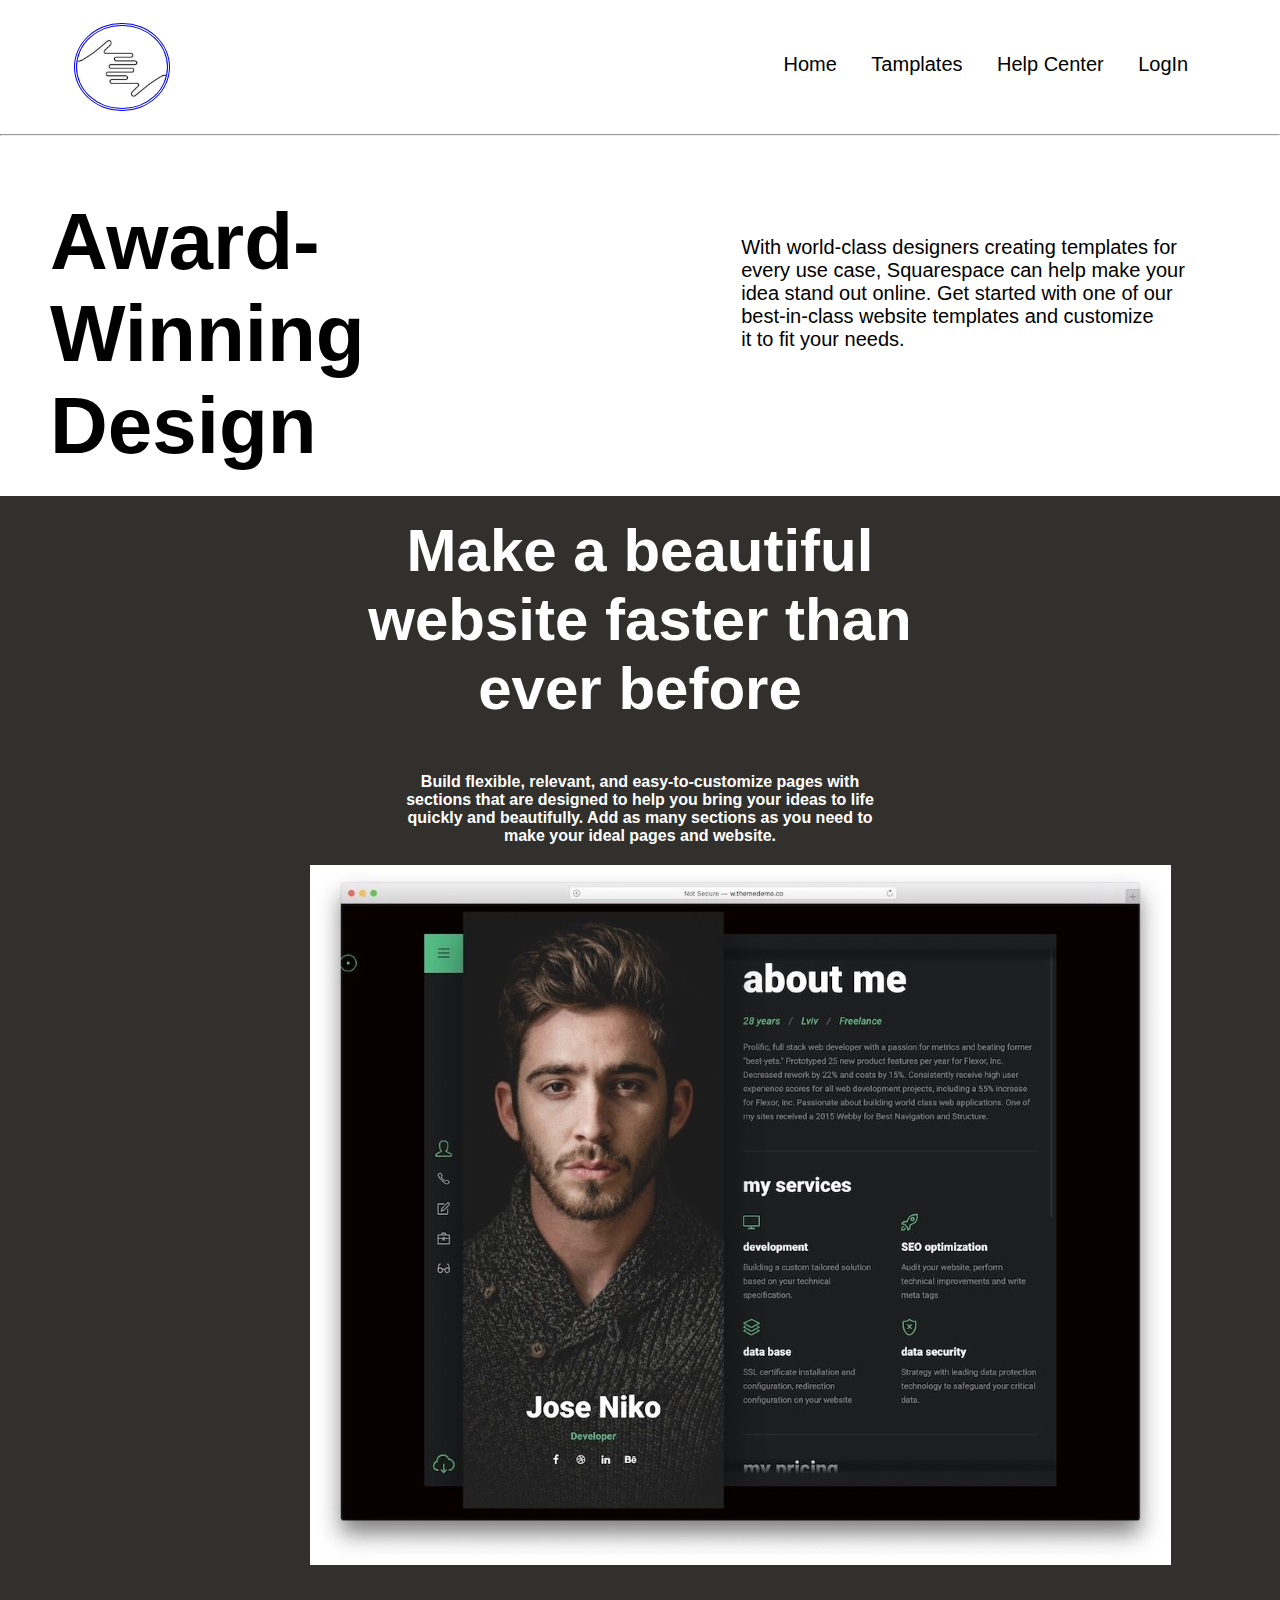
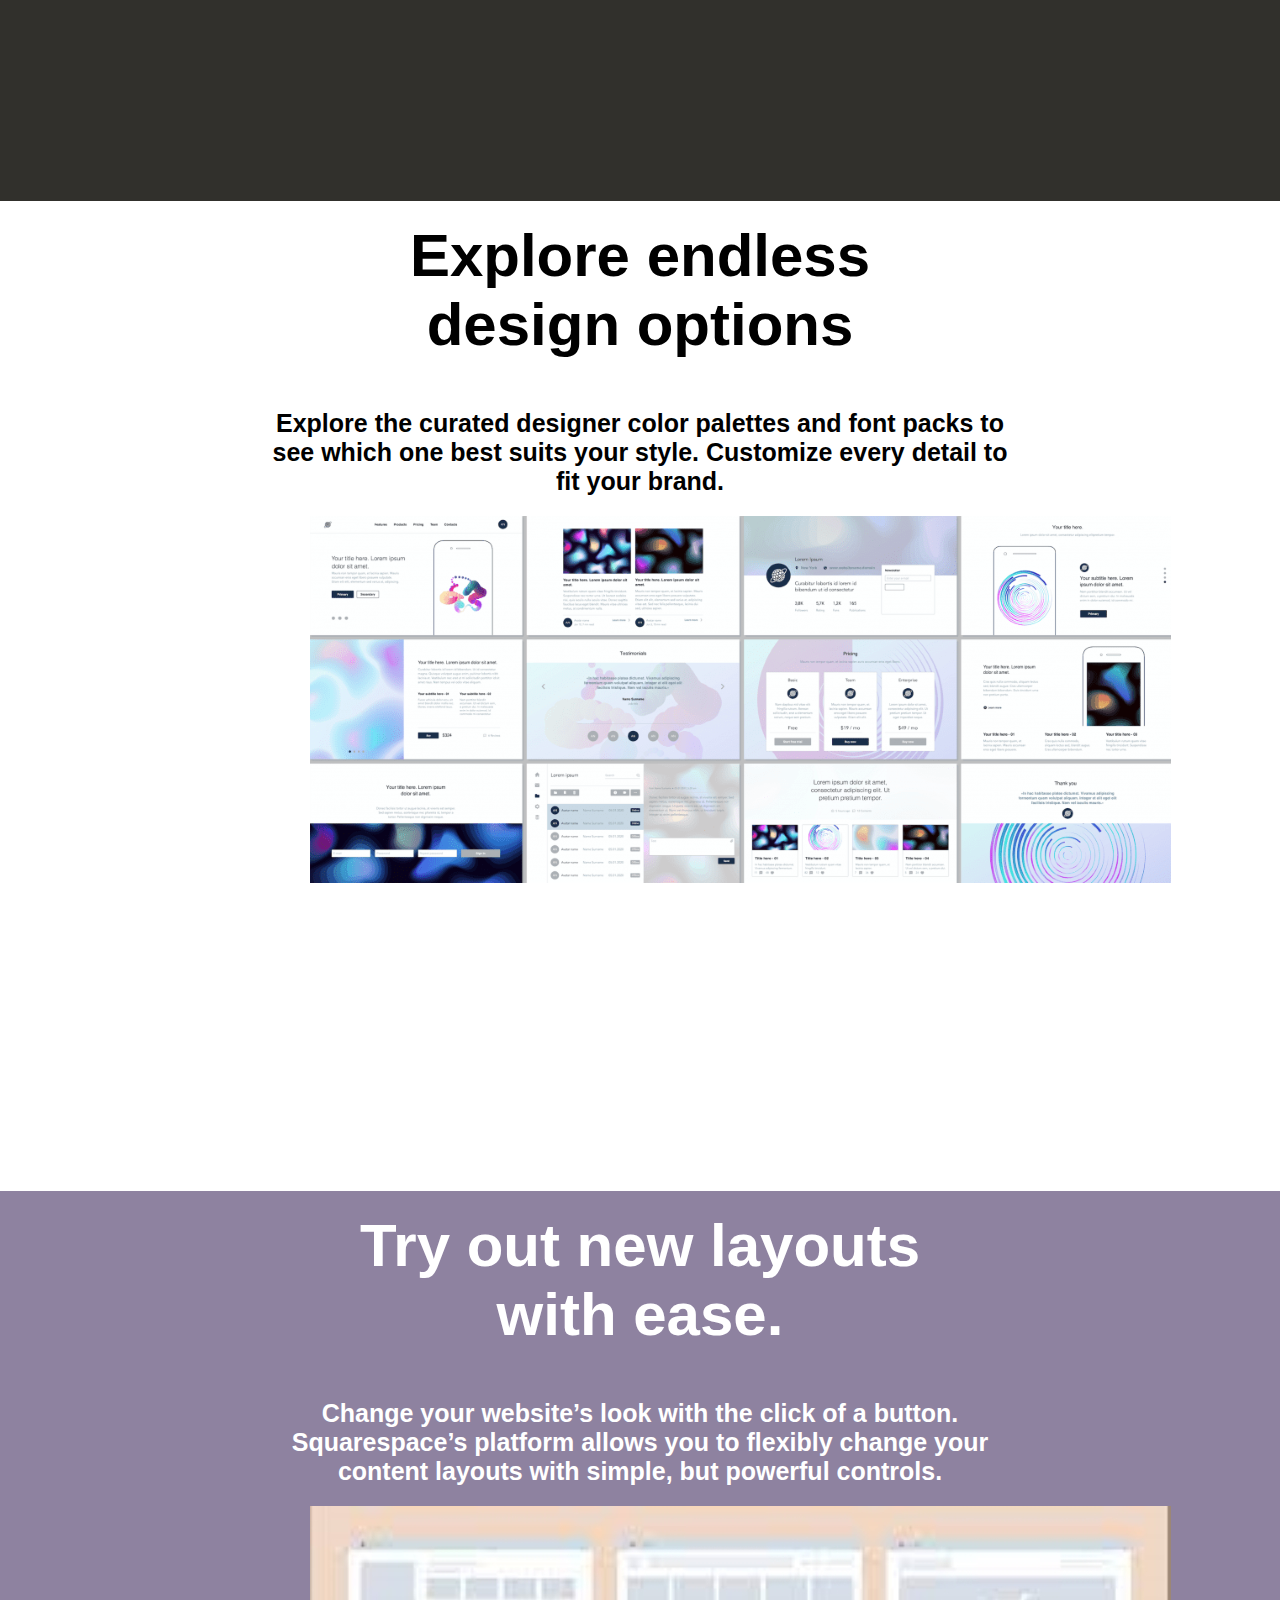
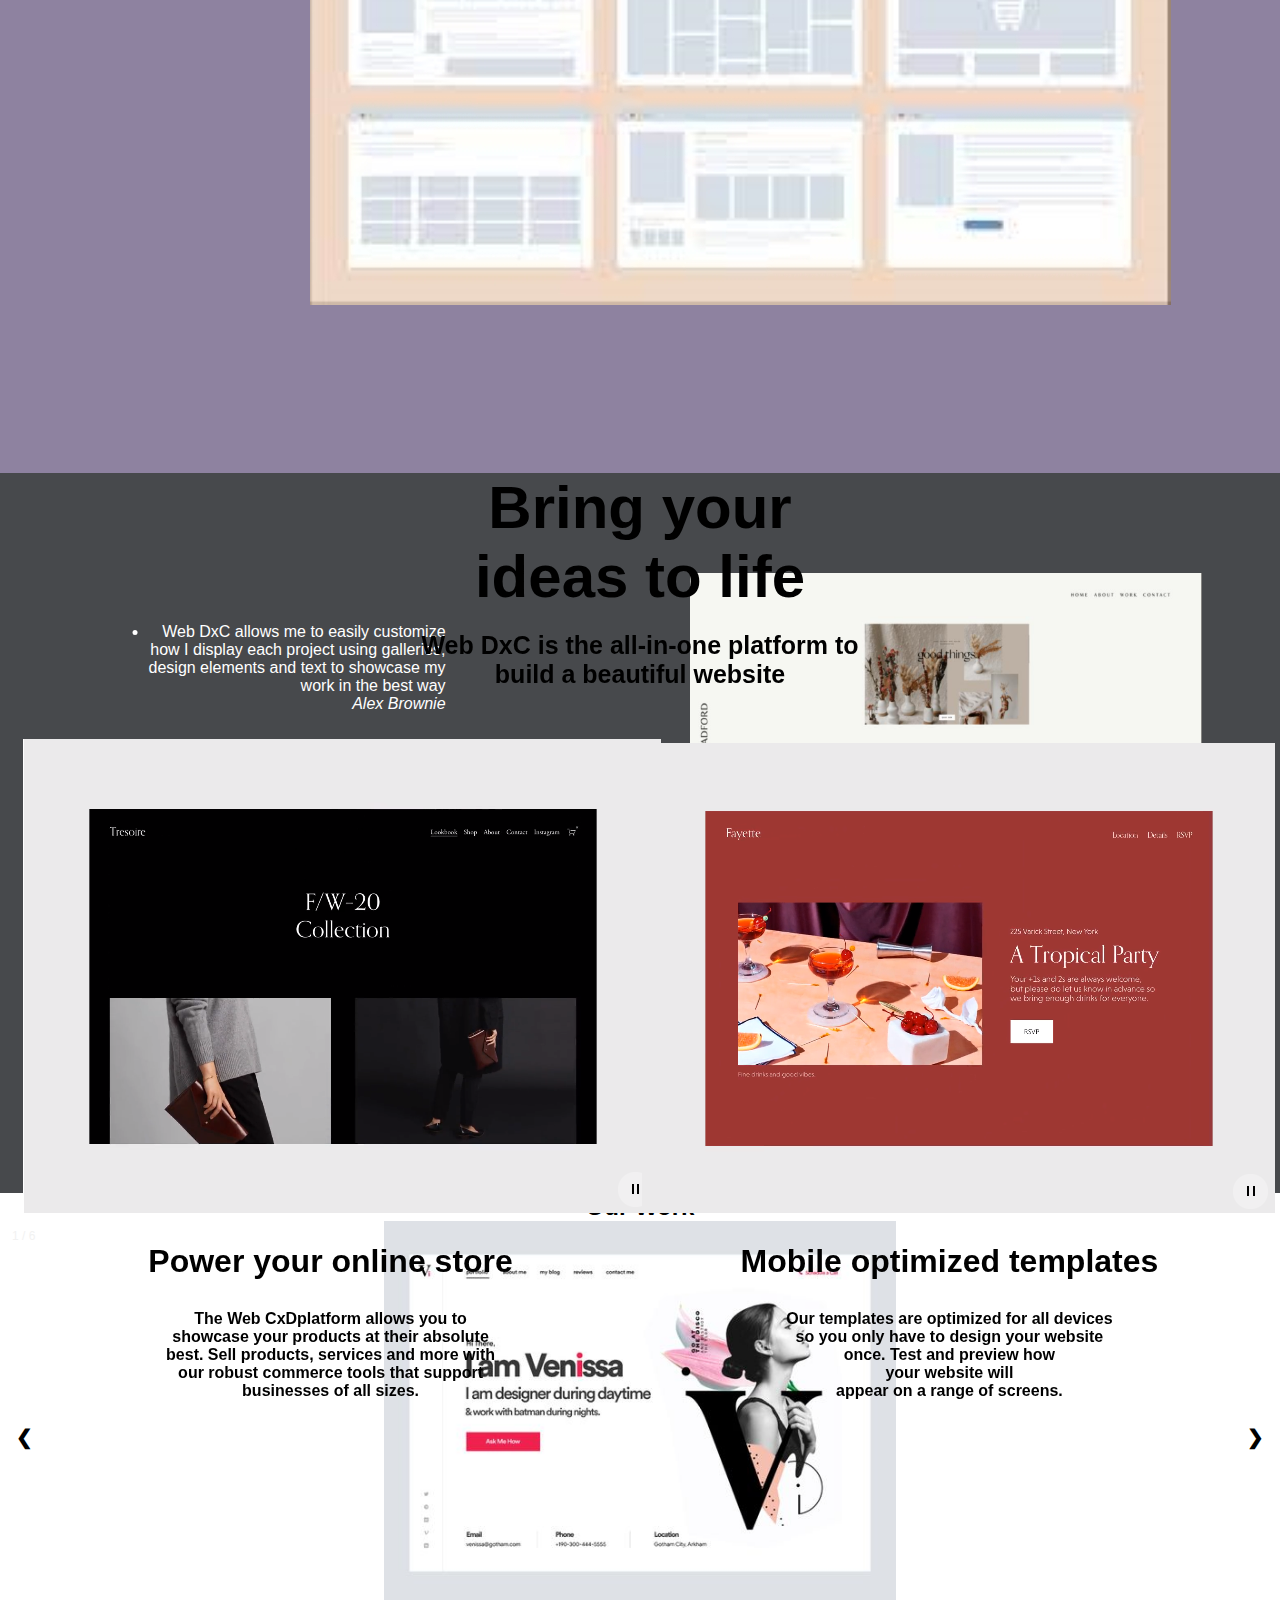
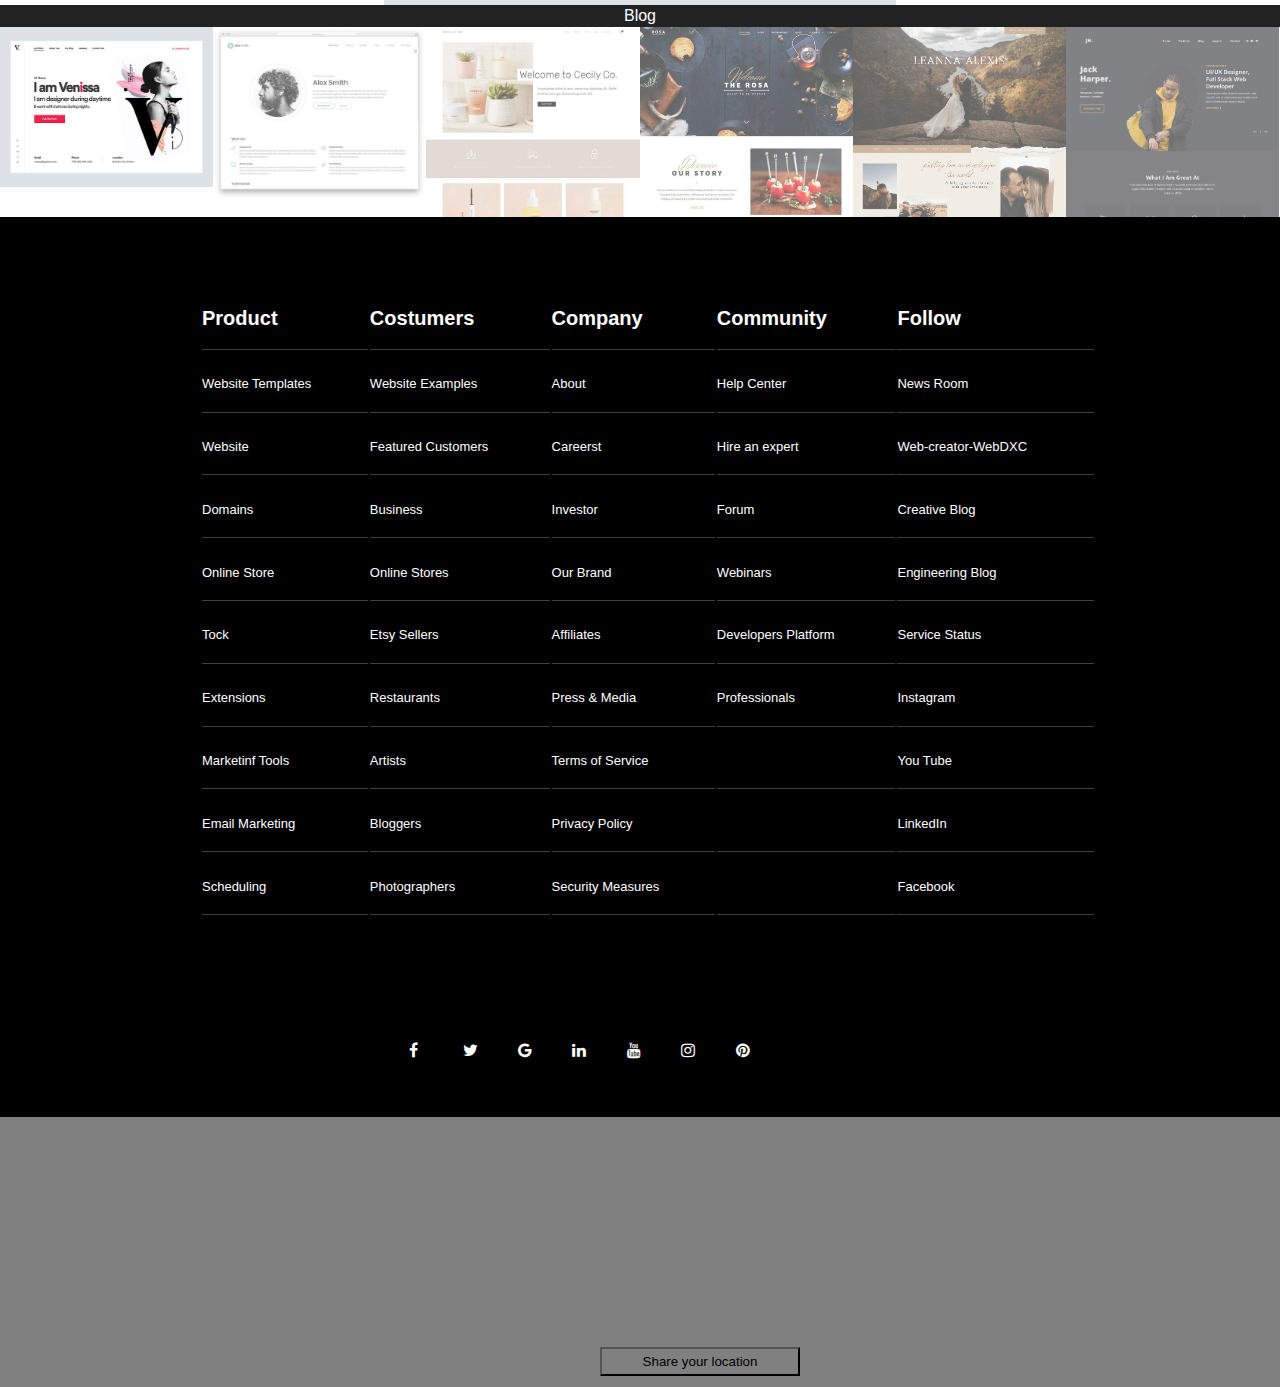
<file: Award-Winning-Design.html>
<!DOCTYPE html>
<html lang="en">
<head>
    <meta charset="UTF-8">
    <meta http-equiv="X-UA-Compatible" content="IE=edge">
    <meta name="viewport" content="width=device-width, initial-scale=1.0">
    <link rel="stylesheet" href="Award-Winning-Design.css">
    <script src="https://ajax.googleapis.com/ajax/libs/jquery/3.5.1/jquery.min.js"></script>
    <link rel="stylesheet" href="https://cdnjs.cloudflare.com/ajax/libs/font-awesome/4.7.0/css/font-awesome.min.css">
    <title>Award Winning Design</title>
</head>
<body>
    <!--Header-->
    <section>
      <div class="mbi">
      

      </div>
    </section>
    <section class="header">
        
        <nav>
        <a href="Index.html"><img src="Foto/lolo.jpg"></a>
        <div class="nav-links">
        <ul>
            <li>
                <a href="Index.html">Home</a>
            </li>
            <li>
                <a href="tamplates.html">Tamplates</a>
            </li>
            <li>
                <a href="Helpcenter.html">Help Center</a>
            </li>
            <li>
                <a href="LogIn.html" target="_blank">LogIn</a>
            </li>
        </ul>
        </div>
        </nav>
    </section>
    <hr>

    <!--HYRJA-->
    <section class="hyrja">
        <div class="h1">
            <h1>Award-Winning <br>Design</h1>
        </div>
        <div class="h2">
           <p> With world-class designers creating templates for 
            <br>every use case, Squarespace can help make your 
            <br>idea stand out online. Get started with one of our<br>
             best-in-class website templates and customize
             <br> it to fit your needs.</p>
        </div>
    </section>

    <!--MAKE A WEB FASTER-->
    <section class="fast-web">
        <h1>Make a beautiful
            <br> website faster than 
            <br>ever before</h1>
        <h4>
            Build flexible, relevant, and easy-to-customize pages with 
            <br>sections that are designed to help you bring your ideas to life
            <br> quickly and beautifully. Add as many sections as you need to
            <br> make your ideal pages and website.
        </h4>
        <img src="Foto/web11.jpg">
    </section>

    <!--Design Options-->
    <section class="design">
        <h1><b>
            Explore endless<br> design options</b>
        </h1>
        <h4>
            Explore the curated designer color palettes and font packs to
             <br>see which one best suits your style. Customize every detail to 
             <br>fit your brand.
        </h4>
        <img src="Foto/2.png">
    </section>

    <!--Layouts-->
    <section class="layout">
        <h1><b>
            Try out new layouts<br> with ease.</b>
        </h1>
        <h4>
            Change your website’s look with the click of a button.
            <br> Squarespace’s platform allows you to flexibly change
             your <br>content layouts with simple, but powerful controls.
        </h4>
        <img src="Foto/layou.jpg">
    </section>

    <!--IDETE-->
    <section class="idete">
        <h1 style=" font-size: 60px;"><b>
            Bring your<br>
            ideas to life</b>
        </h1>
        <h4 style="padding-top: 20px; font-size: 25px;">  
            Web DxC is the all-in-one platform to 
            <br>build a beautiful website
        </h4>
        <div class="idete1">
            <img src="Foto/p1png.png">
            <h1><b>Power your online store</b></h1>
            <h4>
                The Web CxDplatform allows you to 
                <br>showcase your products at their absolute
                <br>best. Sell products, services and more with
                <br>our robust commerce tools that support
                <br>businesses of all sizes.
            </h4>
        </div>
       
        <div class="idete2">
            <img src="Foto/p2.png">
            <h1><b>Mobile optimized templates</b></h1>
            <h4>
                Our templates are optimized for all devices
                <br>so you only have to design your website
                <br>once. Test and preview how 
                <br>your website will
                <br>appear on a range of screens.
               
            </h4>
        </div>
    </section>






    <!--komentet-->
    <section class="komente">
        <div class="k1">
            <ul style="text-align: right;">
              <li>Web DxC allows me to easily customize
                <br>how I display each project using galleries,
                <br>design elements and text to showcase my 
                <br>work in the best way 
              <br><i>Alex Brownie</i>
              </li>
              <br><br>
              </ul>
              <br>
                <button id="hellobtn">Show more</button>
                <br>
                <button id="hellobtn2">Show less</button>
        </div>
        <div class="k2">
            <img src="Foto/Cozy.png" style="width: 80%;">
        </div>
    </section>

<script>
  $(document).ready(function(){
    $("#hellobtn").click(function(){
      $('ul').append("<li>Web DxC allows me to easily customize <br> how I display each project using galleries,<br>design elements and text to showcase my <br>work in the best way <br><i>Bob Harly</i></li>")
    });
  });



$(document).ready(function(){
  $("#hellobtn2").click(function(){
    $("li:last-child").remove();
  });
});


</script>


    <!--Grid-->
    <style>
        body {
          font-family: Arial;
          margin: 0;
        }
        
        * {
          box-sizing: border-box;
        }
        
        img {
          vertical-align: middle;
        }
        
        
        .container {
          position: relative;
        }
        
        
        .mySlides {
          display: none;
        }
        
        
        .cursor {
          cursor: pointer;
        }
        
        
        .prev,
        .next {
          cursor: pointer;
          position: absolute;
          top: 40%;
          width: auto;
          padding: 16px;
          margin-top: -50px;
          color: black;
          font-weight: bold;
          font-size: 20px;
          border-radius: 0 3px 3px 0;
          user-select: none;
          -webkit-user-select: none;
        }
        
        
        .next {
          right: 0;
          border-radius: 3px 0 0 3px;
        }
        
        .prev:hover,
        .next:hover {
          background-color: rgba(0, 0, 0, 0.8);
        }
        
        .numbertext {
          color: #f2f2f2;
          font-size: 12px;
          padding: 8px 12px;
          position: absolute;
          top: 0;
        }
        
        
        .caption-container {
          text-align: center;
          background-color: #222;
          padding: 2px 16px;
          color: white;
        }
        
        .row:after {
          content: "";
          display: table;
          clear: both;
        }
        
       
        .column {
          float: left;
          width: 16.66%;
        }
        
      
        .demo {
          opacity: 0.6;
        }
        
        .active,
        .demo:hover {
          opacity: 1;
        }
        </style>
        
        
        <h2 style="text-align:center">Our Work</h2>
        
        <div class="container">
          <div class="mySlides">
            <div class="numbertext">1 / 6</div>
            <img src="Foto/blog.jpg" style="width:70%; padding-left: 30%;">
          </div>
        
          <div class="mySlides">
            <div class="numbertext">2 / 6</div>
            <img src="Foto/portofilo.jpg" style="width:70%; padding-left: 30%;">
          </div>
        
          <div class="mySlides">
            <div class="numbertext">3 / 6</div>
            <img src="Foto/onlinestore.jpg" style="width:70%; padding-left: 30%;">
          </div>
            
          <div class="mySlides">
            <div class="numbertext">4 / 6</div>
            <img src="Foto/restaurant.jpg" style="width:70%; padding-left: 30%;">
          </div>
        
          <div class="mySlides">
            <div class="numbertext">5 / 6</div>
            <img src="Foto/photography.jpg" style="width:70%; padding-left: 30%;">
          </div>
            
          <div class="mySlides">
            <div class="numbertext">6 / 6</div>
            <img src="Foto/personal.jpg" style="width:70%; padding-left: 30%;">
          </div>
            
          <a class="prev" onclick="plusSlides(-1)">❮</a>
          <a class="next" onclick="plusSlides(1)">❯</a>
        
          <div class="caption-container">
            <p id="caption"></p>
          </div>
        
          <div class="row" style="overflow: hidden; height: 190px;">
            <div class="column">
              <img class="demo cursor" src="Foto/blog.jpg" style="width:100%" onclick="currentSlide(1)" alt="Blog">
            </div>
            <div class="column">
              <img class="demo cursor" src="Foto/portofilo.jpg" style="width:100%" onclick="currentSlide(2)" alt="Portofolio">
            </div>
            <div class="column">
              <img class="demo cursor" src="Foto/onlinestore.jpg" style="width:100%" onclick="currentSlide(3)" alt="Online Store">
            </div>
            <div class="column">
              <img class="demo cursor" src="Foto/restaurant.jpg" style="width:100%" onclick="currentSlide(4)" alt="Restaurant">
            </div>
            <div class="column">
              <img class="demo cursor" src="Foto/photography.jpg" style="width:100%" onclick="currentSlide(5)" alt="Photography">
            </div>    
            <div class="column">
              <img class="demo cursor" src="Foto/personal.jpg" style="width:100%" onclick="currentSlide(6)" alt="Personal">
            </div>
          </div>
        </div>
        
        <script>
        var slideIndex = 1;
        showSlides(slideIndex);
        
        function plusSlides(n) {
          showSlides(slideIndex += n);
        }
        
        function currentSlide(n) {
          showSlides(slideIndex = n);
        }
        
        function showSlides(n) {
          var i;
          var slides = document.getElementsByClassName("mySlides");
          var dots = document.getElementsByClassName("demo");
          var captionText = document.getElementById("caption");
          if (n > slides.length) {slideIndex = 1}
          if (n < 1) {slideIndex = slides.length}
          for (i = 0; i < slides.length; i++) {
              slides[i].style.display = "none";
          }
          for (i = 0; i < dots.length; i++) {
              dots[i].className = dots[i].className.replace(" active", "");
          }
          slides[slideIndex-1].style.display = "block";
          dots[slideIndex-1].className += " active";
          captionText.innerHTML = dots[slideIndex-1].alt;
        }
        </script>

 
    <!--FOOTER-->
<footer class="footer">
    <table>
        <tr>
            <th>Product</th>
            <th>Costumers</th>
            <th>Company</th>
            <th>Community</th>
            <th>Follow</th>
        </tr>
        <tr>
            <td><a href="#">Website Templates</a></td>
            <td><a href="#">Website Examples</a></td>
            <td><a href="#">About</a></td>
            <td><a href="#">Help Center</a></td>
            <td><a href="#">News Room</a></td>
        </tr>
        <tr>
            <td><a href="#">Website</a></td>
            <td><a href="#">Featured Customers</a></td>
            <td><a href="#">Careerst</a></td>
            <td><a href="#">Hire an expert</a></td>
            <td><a href="#">Web-creator-WebDXC</a></td>
        </tr>
        <tr>
            <td><a href="#">Domains</a></td>
            <td><a href="#">Business</a></td>
            <td><a href="#">Investor</a></td>
            <td><a href="#">Forum</a></td>
            <td><a href="#">Creative Blog</a></td>
        </tr>
        <tr>
            <td><a href="#">Online Store</a></td>
            <td><a href="#">Online Stores</a></td>
            <td><a href="#">Our Brand</a></td>
            <td><a href="#">Webinars</a></td>
            <td><a href="#">Engineering Blog</a></td>
        </tr>
        <tr>
            <td><a href="#">Tock</a></td>
            <td><a href="#">Etsy Sellers</a></td>
            <td><a href="#">Affiliates</a></td>
            <td><a href="#">Developers Platform</a></td>
            <td><a href="#">Service Status</a></td>
        </tr>
        <tr>
            <td><a href="#">Extensions</a></td>
            <td><a href="#">Restaurants</a></td>
            <td><a href="#">Press & Media</a></td>
            <td><a href="#">Professionals</a></td>
            <td><a href="#">Instagram</a></td>
        </tr>
        <tr>
            <td><a href="#">Marketinf Tools</a></td>
            <td><a href="#">Artists</a></td>
            <td><a href="#">Terms of Service</a></td>
            <td style="background-color:black;"></td>
            <td><a href="#">You Tube</a></td>
        </tr>
        <tr>
            <td><a href="#">Email Marketing</a></td>
            <td><a href="#">Bloggers</a></td>
            <td><a href="#">Privacy Policy</a></td>
            <td style="background-color:black;"></td>
            <td><a href="#">LinkedIn</a></td>
        </tr>
        <tr>
            <td><a href="#">Scheduling</a></td>
            <td><a href="#">Photographers</a></td>
            <td><a href="#">Security Measures</a></td>
            <td style="background-color:black;"></td>
            <td><a href="#">Facebook</a></td>
        </tr>
    </table>
    <section class="section">
    <a href="#" class="fa fa-facebook"></a>
    <a href="#" class="fa fa-twitter"></a>
    <a href="#" class="fa fa-google"></a>
    <a href="#" class="fa fa-linkedin"></a>
    <a href="#" class="fa fa-youtube"></a>
    <a href="#" class="fa fa-instagram"></a>
    <a href="#" class="fa fa-pinterest"></a>
</section>
  </footer>

  <section id="geo">
    <div id="wraper">
        <iframe src="https://www.google.com/maps/embed?pb=!1m18!1m12!1m3!1d187813.94242086154!2d21.027075016406243!3d42.6487907!2m3!1f0!2f0!3f0!3m2!1i1024!2i768!4f13.1!3m3!1m2!1s0x13549ec1b6ecb2c1%3A0x7f0893730efce187!2sFakulteti%20Teknik!5e0!3m2!1sen!2sus!4v1610820467913!5m2!1sen!2sus"
         width="100%" height="80%" frameborder="0" style="border:0;" allowfullscreen="" aria-hidden="false" tabindex="0"></iframe>
  
  
   <button id="loc">Share your location</button>
   <div id="output"></div>
  </div>
   
   
   
   <script>
   
   $("#loc").click(function(){
  
     if(navigator.geolocation){
   navigator.geolocation.getCurrentPosition(function(position){
   console.log(position);
   alert("You have shared your location with us!! :) ");   
   });
   }
   else
   {
   console.log("Geolocation is not suported");
   }
   });
  
   </script>
  
   </section>
</body>
</html>
</file>
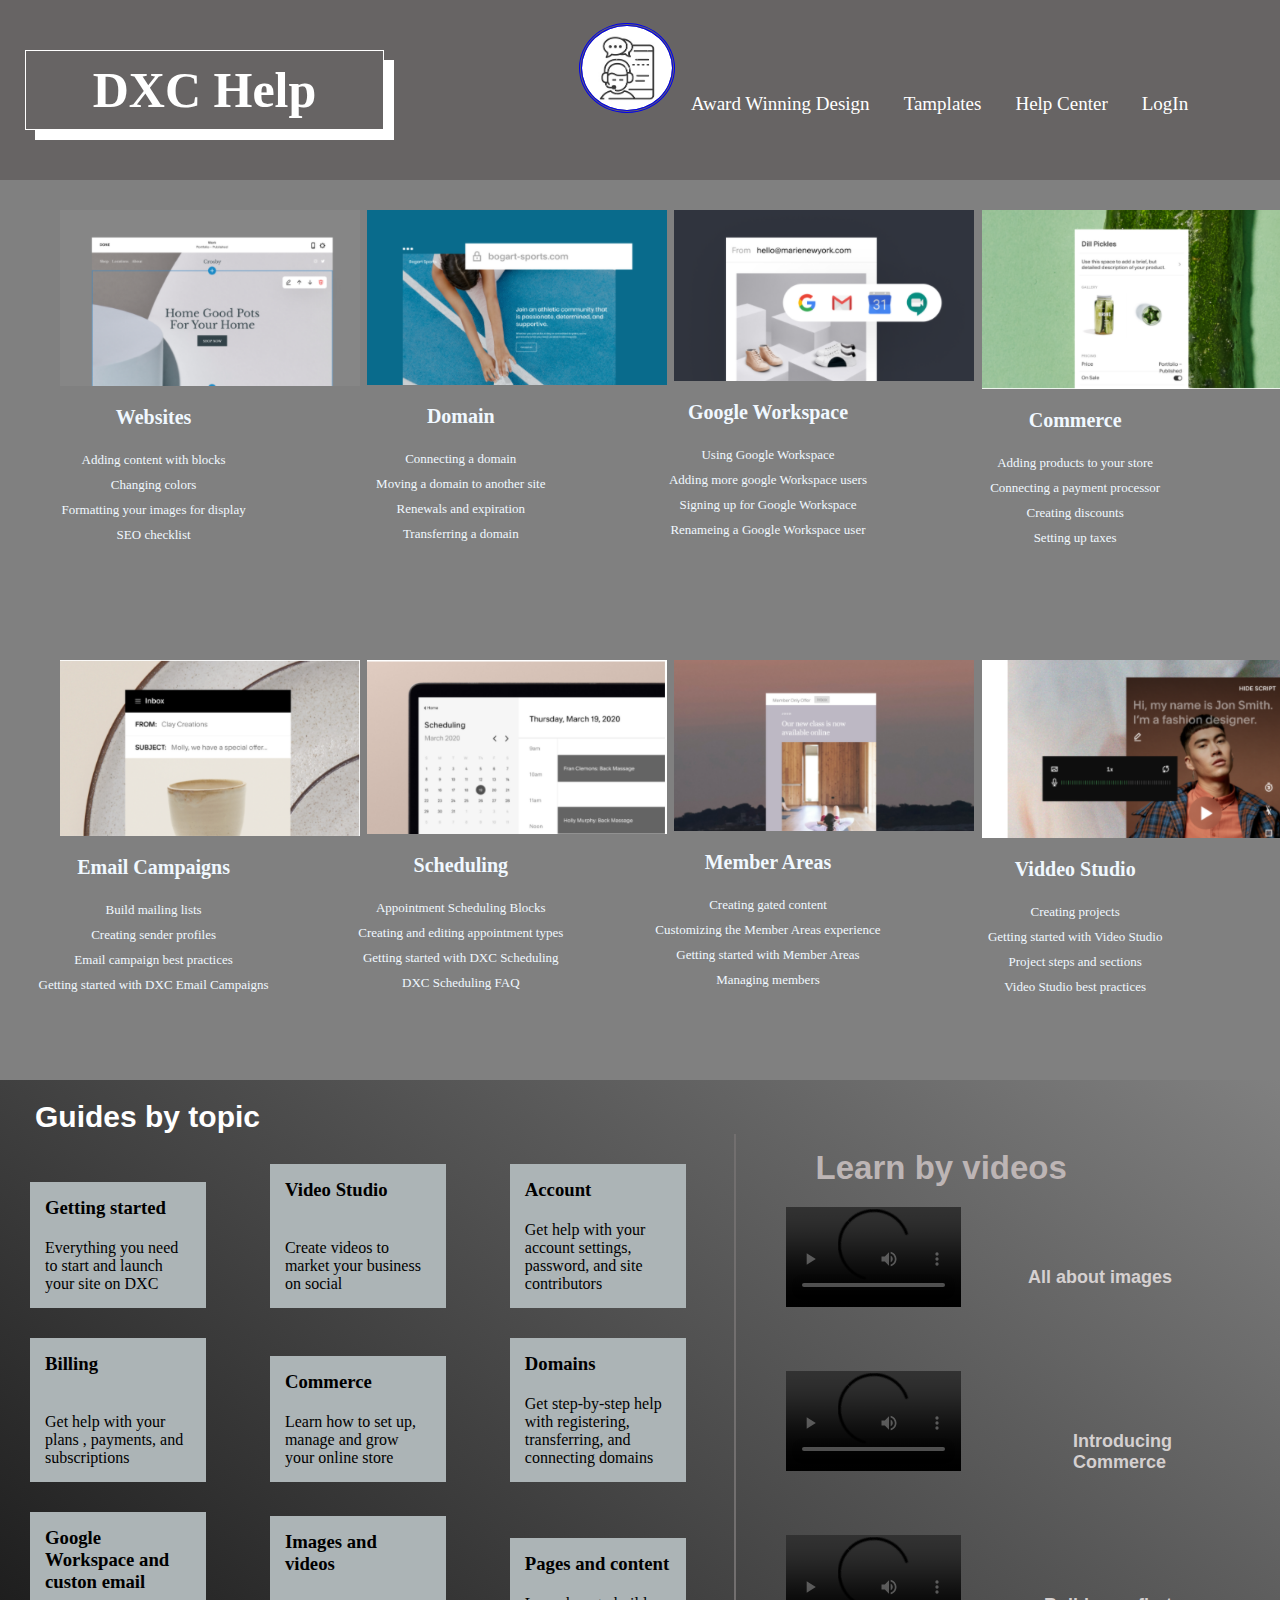
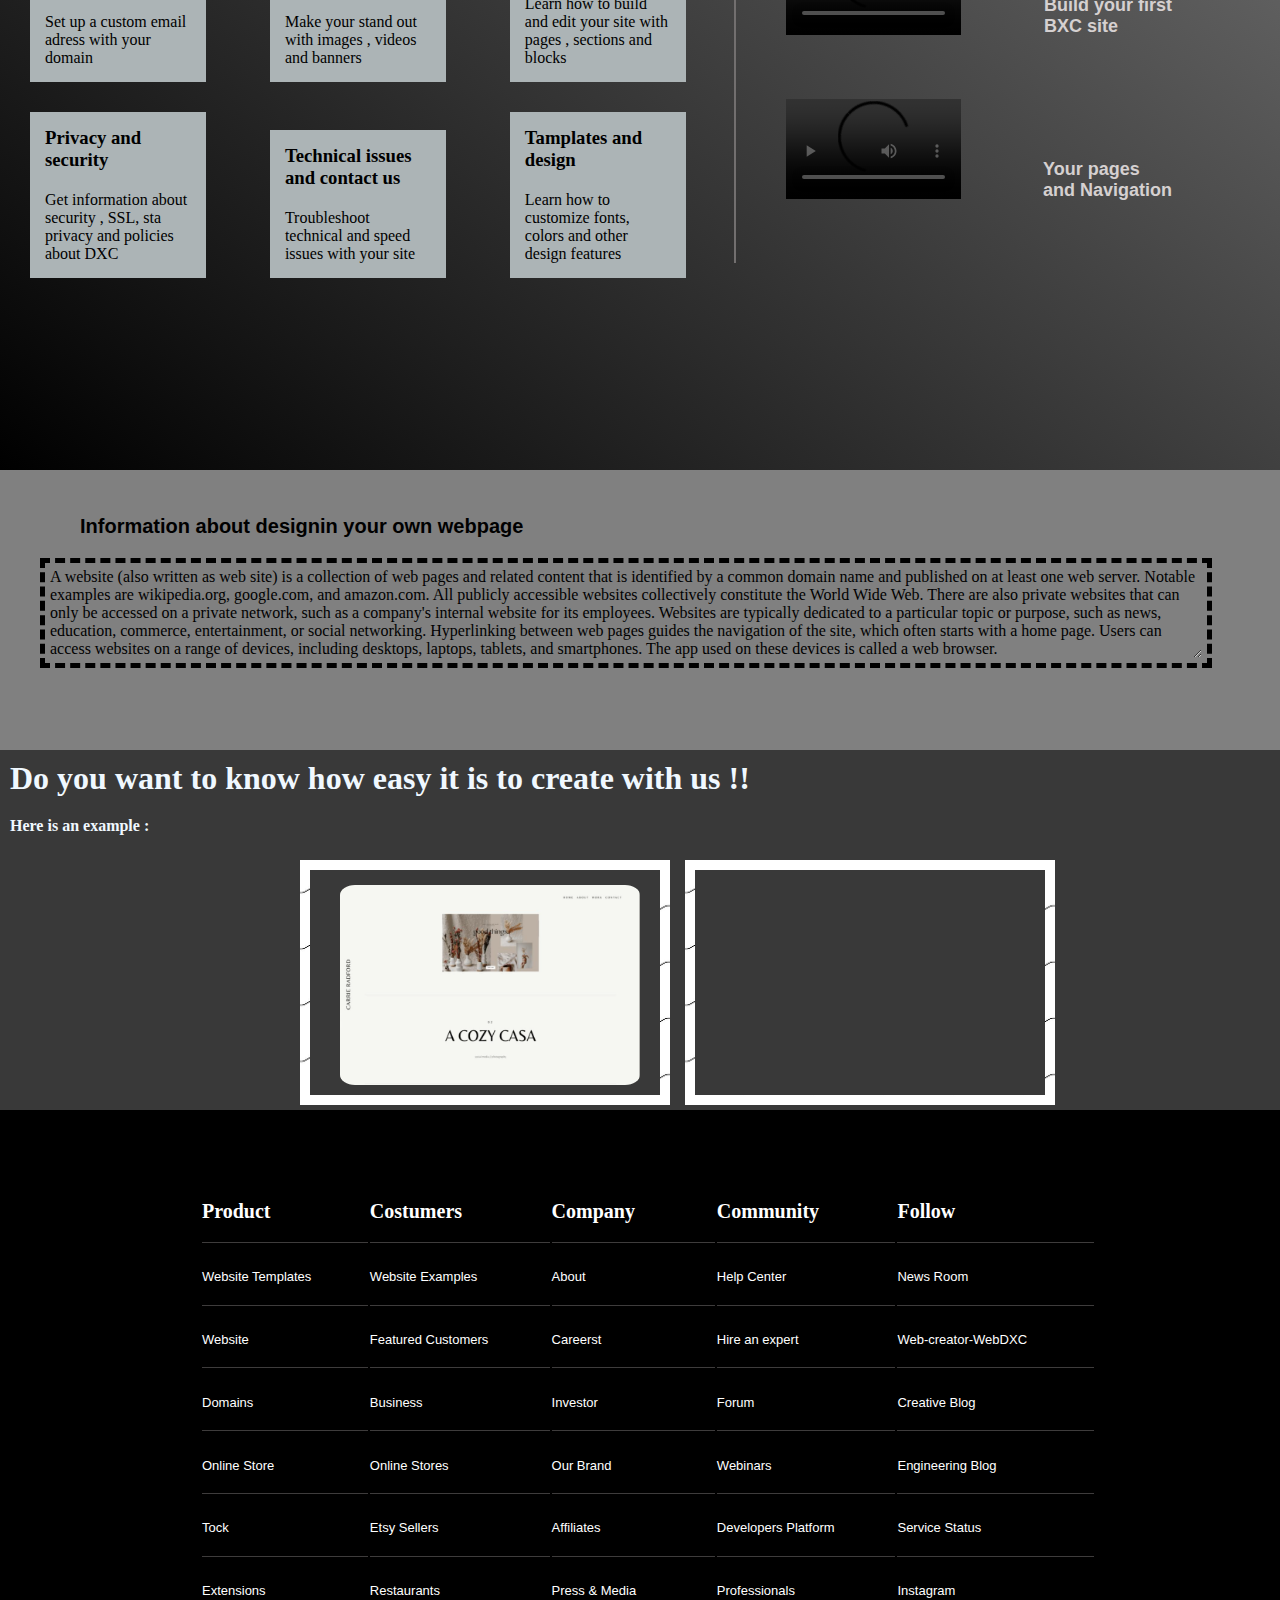
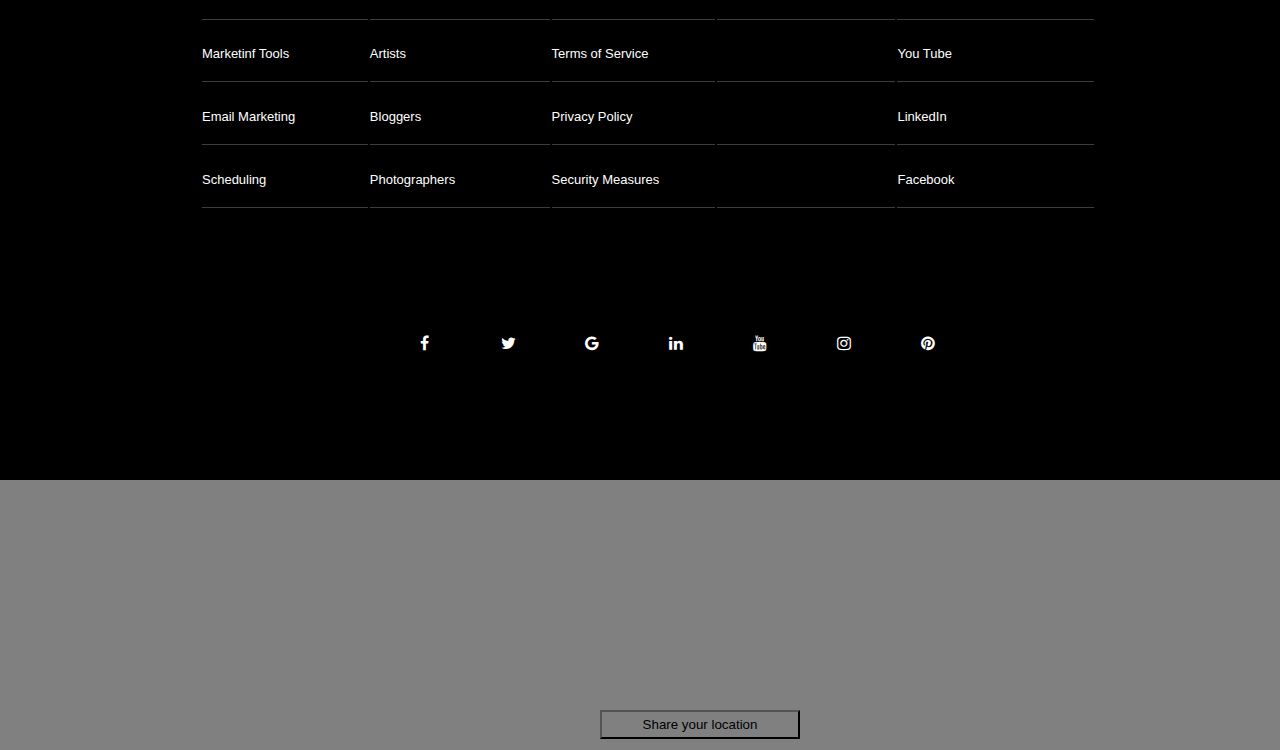
<file: Helpcenter.html>
<!DOCTYPE html>
<html lang="en">
<head>
    <meta charset="UTF-8">
    <meta http-equiv="X-UA-Compatible" content="IE=edge">
    <meta name="viewport" content="width=device-width, initial-scale=1.0">
    <title>Help Center</title>
    <script src="https://ajax.googleapis.com/ajax/libs/jquery/3.5.1/jquery.min.js"></script>
    <link rel="stylesheet" href="helpcenter.css">
    <link rel="stylesheet" href="https://cdnjs.cloudflare.com/ajax/libs/font-awesome/4.7.0/css/font-awesome.min.css">

<style>

*{
    margin: 0;
    padding: 0;
}
.header{
min-height: 20vh;
width: 100%;
background-color: rgb(103, 100, 100);
background-position: center;
background-size: cover;
position: relative;
}


</style>


</head>
<body>

    <!--Section i  headerit-->
<header>
    <section class="header">
    <nav>
    <div class="nav-links">
    <ul>
        <a href="Index.html"><img src="Foto/helpcpic/help.jpg"></a>
        <li>
            <a href="Award-Winning-Design.html">Award Winning Design</a>
        </li>
        <li>
            <a href="tamplates.html">Tamplates</a>
        </li>
        <li>
            <a href="Helpcenter.html">Help Center</a>
        </li>
        <li>
            <a href="LogIn.html" target="_blank">LogIn</a>
        </li>
    </ul>
    </div>
    </nav>
    


<!--Teksti ne header-->
<div class="text-box">
    <h1>
       <abbr  title="Design and Create"> DXC</abbr> Help
    </h1>
</div>
</header>
<!--      Section 2      -->
</section>

<section class="Product">
<!----------->
<div class="pro">
    <img src="Foto/helpcpic/hc1.png">

    <h3>Websites</h3>
    <br>
    <a href="#">Adding content with blocks</a>
    <br>
   
    <a href="#">Changing colors</a>
    <br>
    
    <a href="#">Formatting your images for display</a>
    <br>
    
    <a href="#">SEO checklist</a>
</div>

<div class="pro">
    <img src="Foto/helpcpic/hc2.png">
    
    <h3>Domain</h3>
    
    <br>
    <a href="#">Connecting a domain</a>
    <br>
    
    <a href="#">Moving a domain to another site</a>
    <br>
   
    <a href="#">Renewals and expiration</a>
    <br>
  
    <a href="#">Transferring a domain</a>
</div>

<div class="pro">
    <img src="Foto/helpcpic/hc3.png">
    
    <h3>Google Workspace</h3>
   
    <br>
    <a href="#">Using Google Workspace</a>
    <br>
    
    <a href="#">Adding more google Workspace users</a>
    <br>
 
    <a href="#">Signing up for Google Workspace</a>
    <br>
    
    <a href="#">Renameing a Google Workspace user</a>
</div>

<div class="pro">
    <img src="Foto/helpcpic/hc4.png">
    
    <h3>Commerce</h3>
    
    <br>
    <a href="#">Adding products to your store</a>
    <br>
    
    <a href="#">Connecting a payment processor</a>
    <br>
    
    <a href="#">Creating discounts</a>
    <br>
    
    <a href="#">Setting up taxes</a>
</div>

</section>
<section class="Product">
    <!----------->
    <div class="pro">
        <img src="Foto/helpcpic/hc5.png">
    
        <h3>Email Campaigns</h3>
       
        <br>
        <a href="#">Build mailing lists</a>
        <br>
        <a href="#">Creating sender profiles</a>
        <br>
        <a href="#">Email campaign best practices</a>
        <br>
        <a href="#">Getting started with DXC Email Campaigns</a>
    </div>
    
    <div class="pro">
        <img src="Foto/helpcpic/hc6.png">
        
        <h3>Scheduling</h3>
        <br>
        <a href="#">Appointment Scheduling Blocks</a>
        <br>
        <a href="#">Creating and editing appointment types</a>
        <br>
        <a href="#">Getting started with DXC Scheduling</a>
        <br>
        <a href="#">DXC Scheduling FAQ</a>
    </div>
    
    <div class="pro">
        <img src="Foto/helpcpic/hc7.png">
        
        <h3>Member Areas</h3>
        <br>
        <a href="#">Creating gated content</a>
        <br>
        <a href="#">Customizing the Member Areas experience</a>
        <br>
        <a href="#">Getting started with Member Areas</a>
        <br>
        <a href="#">Managing members</a>
    </div>
    
    <div class="pro">
        <img src="Foto/helpcpic/hc8.png">
        
        <h3>Viddeo Studio</h3>
        <br>
        <a href="#">Creating projects</a>
        <br>
        <a href="#">Getting started with Video Studio</a>
        <br>
        <a href="#">Project steps and sections</a>
        <br>
        <a href="#">Video Studio best practices</a>
    </div>
    
    </section>
<section class=guide>

<div class="topics">
    <h1 style="color: white;">Guides by topic</h1>
<!-------------------------------------------------------------------->

 <div class="con1">
<h3>
     Getting started
 </h3>

<a href="#">Everything you need to start and launch your site on DXC</a>

</div>
<!------------------------>
   <div class="con1">
  <h3>
   Video Studio
   </h3><br>
      <a href="#">Create videos to market your business on social</a>
      </div>
<!------------------------>
    <div class="con1">
     <h3>
    Account
       </h3>
      <a href="#">Get help with your account settings, password, and site contributors</a>
      </div>
<!------------------------>
<!------------------------>

<div class="con1">
    <h3>
        Billing
     </h3>
     <br>
    <a href="#">Get help with your plans , payments, and subscriptions</a>
    
    </div>
    <!------------------------>
       <div class="con1">
      <h3>
      Commerce
       </h3>
          <a href="#">Learn how to set up, manage and grow your online store</a>
          </div>
    <!------------------------>
        <div class="con1">
         <h3>
        Domains
           </h3>
          <a href="#">Get step-by-step help with registering, transferring, and connecting domains</a>
          </div>
    <!------------------------>
    <!------------------------>

 <div class="con1">
    <h3>
        Google Workspace and custon email
     </h3>
    
    <a href="#">Set up a custom email adress with your domain</a>
    
    </div>
    <!------------------------>
       <div class="con1">
      <h3>
        Images and videos
       </h3><br>
          <a href="#">Make your stand out with images , videos and banners</a>
          </div>
    <!------------------------>
        <div class="con1">
         <h3>
          Pages and content
           </h3>
          <a href="#">Learn how to build and edit your site with pages , sections and blocks</a>
          </div>
    <!------------------------>
    <!------------------------>

 <div class="con1">
    <h3>
         Privacy and security
     </h3>
    
    <a href="#">Get information about security , SSL, sta privacy and policies about DXC</a>
    
    </div>
    <!------------------------>
       <div class="con1">
      <h3>
        Technical issues and contact us
       </h3>
          <a href="#">Troubleshoot technical and speed issues with your site</a>
          </div>
    <!------------------------>
        <div class="con1">
         <h3>
            Tamplates and design
           </h3>
          <a href="#">Learn how to customize fonts, colors and other design features</a>
          </div>
    <!------------------------>
</div>
<!--------------------------------Learn by videos---------------------------------------------->
<div class="videos">
<h2 style="color: rgb(189, 181, 181);">Learn by videos</h2>
<ul>
    <li>
        <a href="#">
            <video height="100" controls>
                <source src="#">
                Your browser does not support the video tag.
                </video>
      <h4> All about images</h4></a>
    </li>
    <li>
        <a href="#">
            <video height="100"  controls>
                <source src="#">
                Your browser does not support the video tag.
                </video>
      <h4>Introducing<br> Commerce</h4></a>
    </li>
    <li>
        <a href="#">
            <video height="100"  controls>
                <source src="#">
                Your browser does not support the video tag.
                </video>
      <h4> Build your first<br>
         BXC site</h4></a>
    </li>
    <li>
        <a href="#">
            <video height="100"  controls>
                <source src="#">
                Your browser does not support the video tag.
                </video>
      <h4> Your pages <br> and Navigation</h4></a>
    </li>
</ul>
</div>
</section>


<section id="inn">
<div>
<h1>Information about designin your own webpage</h1>
</div>
<div id="info">

<p>
    A website (also written as web site) is a collection of web pages and related content that is identified by a common domain name and published on at least one web server. Notable examples are wikipedia.org, google.com, and amazon.com.

All publicly accessible websites collectively constitute the World Wide Web. There are also private websites that can only be accessed on a private network, such as a company's internal website for its employees.

Websites are typically dedicated to a particular topic or purpose, such as news, education, commerce, entertainment, or social networking. Hyperlinking between web pages guides the navigation of the site, which often starts with a home page.

Users can access websites on a range of devices, including desktops, laptops, tablets, and smartphones. The app used on these devices is called a web browser.
</p>

</div>
</section>
<!------------------------------------------------------------------->
<section id="ph">
    <h1 style="color: aliceblue;">Do you want to know how easy it is to create with us !! </h1>

    <p style="margin-top: 20px; color: aliceblue;"> <strong> Here is an example : </strong></p>
</section>
<section id="draganddrop">

<div id="dr1" ondrop="drop(event)" ondragover="allowDrop(event)">   
<img src="Foto/Cozy.png" draggable="true" ondragstart="drag(event)" id="drag1" width="300" height="200">
</div>
<div id="dr2"  ondrop="drop(event)" ondragover="allowDrop(event)"></div>

</section>


    <!--FOOTER-->
        <footer class="footer">
            <table>
                <tr>
                    <th>Product</th>
                    <th>Costumers</th>
                    <th>Company</th>
                    <th>Community</th>
                    <th>Follow</th>
                </tr>
                <tr>
                    <td><a href="#">Website Templates</a></td>
                    <td><a href="#">Website Examples</a></td>
                    <td><a href="#">About</a></td>
                    <td><a href="#">Help Center</a></td>
                    <td><a href="#">News Room</a></td>
                </tr>
                <tr>
                    <td><a href="#">Website</a></td>
                    <td><a href="#">Featured Customers</a></td>
                    <td><a href="#">Careerst</a></td>
                    <td><a href="#">Hire an expert</a></td>
                    <td><a href="#">Web-creator-WebDXC</a></td>
                </tr>
                <tr>
                    <td><a href="#">Domains</a></td>
                    <td><a href="#">Business</a></td>
                    <td><a href="#">Investor</a></td>
                    <td><a href="#">Forum</a></td>
                    <td><a href="#">Creative Blog</a></td>
                </tr>
                <tr>
                    <td><a href="#">Online Store</a></td>
                    <td><a href="#">Online Stores</a></td>
                    <td><a href="#">Our Brand</a></td>
                    <td><a href="#">Webinars</a></td>
                    <td><a href="#">Engineering Blog</a></td>
                </tr>
                <tr>
                    <td><a href="#">Tock</a></td>
                    <td><a href="#">Etsy Sellers</a></td>
                    <td><a href="#">Affiliates</a></td>
                    <td><a href="#">Developers Platform</a></td>
                    <td><a href="#">Service Status</a></td>
                </tr>
                <tr>
                    <td><a href="#">Extensions</a></td>
                    <td><a href="#">Restaurants</a></td>
                    <td><a href="#">Press & Media</a></td>
                    <td><a href="#">Professionals</a></td>
                    <td><a href="#">Instagram</a></td>
                </tr>
                <tr>
                    <td><a href="#">Marketinf Tools</a></td>
                    <td><a href="#">Artists</a></td>
                    <td><a href="#">Terms of Service</a></td>
                    <td style="background-color:black;"></td>
                    <td><a href="#">You Tube</a></td>
                </tr>
                <tr>
                    <td><a href="#">Email Marketing</a></td>
                    <td><a href="#">Bloggers</a></td>
                    <td><a href="#">Privacy Policy</a></td>
                    <td style="background-color:black;"></td>
                    <td><a href="#">LinkedIn</a></td>
                </tr>
                <tr>
                    <td><a href="#">Scheduling</a></td>
                    <td><a href="#">Photographers</a></td>
                    <td><a href="#">Security Measures</a></td>
                    <td style="background-color:black;"></td>
                    <td><a href="#">Facebook</a></td>
                </tr>
            </table>
            <section class="section">
            <a href="#" class="fa fa-facebook"></a>
            <a href="#" class="fa fa-twitter"></a>
            <a href="#" class="fa fa-google"></a>
            <a href="#" class="fa fa-linkedin"></a>
            <a href="#" class="fa fa-youtube"></a>
            <a href="#" class="fa fa-instagram"></a>
            <a href="#" class="fa fa-pinterest"></a>
        </section>
          </footer>

<script>


function allowDrop(ev) {
    
  ev.preventDefault();
}

function drag(ev) {
  ev.dataTransfer.setData("text", ev.target.id);
}

function drop(ev) {
  ev.preventDefault();
  var data = ev.dataTransfer.getData("text");
  ev.target.appendChild(document.getElementById(data));
}




</script>

<section id="geo">
    <div id="wraper">
        <iframe src="https://www.google.com/maps/embed?pb=!1m18!1m12!1m3!1d187813.94242086154!2d21.027075016406243!3d42.6487907!2m3!1f0!2f0!3f0!3m2!1i1024!2i768!4f13.1!3m3!1m2!1s0x13549ec1b6ecb2c1%3A0x7f0893730efce187!2sFakulteti%20Teknik!5e0!3m2!1sen!2sus!4v1610820467913!5m2!1sen!2sus"
         width="100%" height="80%" frameborder="0" style="border:0;" allowfullscreen="" aria-hidden="false" tabindex="0"></iframe>
 

   <button id="loc">Share your location</button>
   <div id="output"></div>
</div>
   
   
   
   <script>
   
   $("#loc").click(function(){

     if(navigator.geolocation){
   navigator.geolocation.getCurrentPosition(function(position){
   console.log(position);
   alert("You have shared your location with us!! :) ");   
   });
   }
   else
   {
   console.log("Geolocation is not suported");
   }
   });

   </script>

   </section>

</body>

</html>
</file>
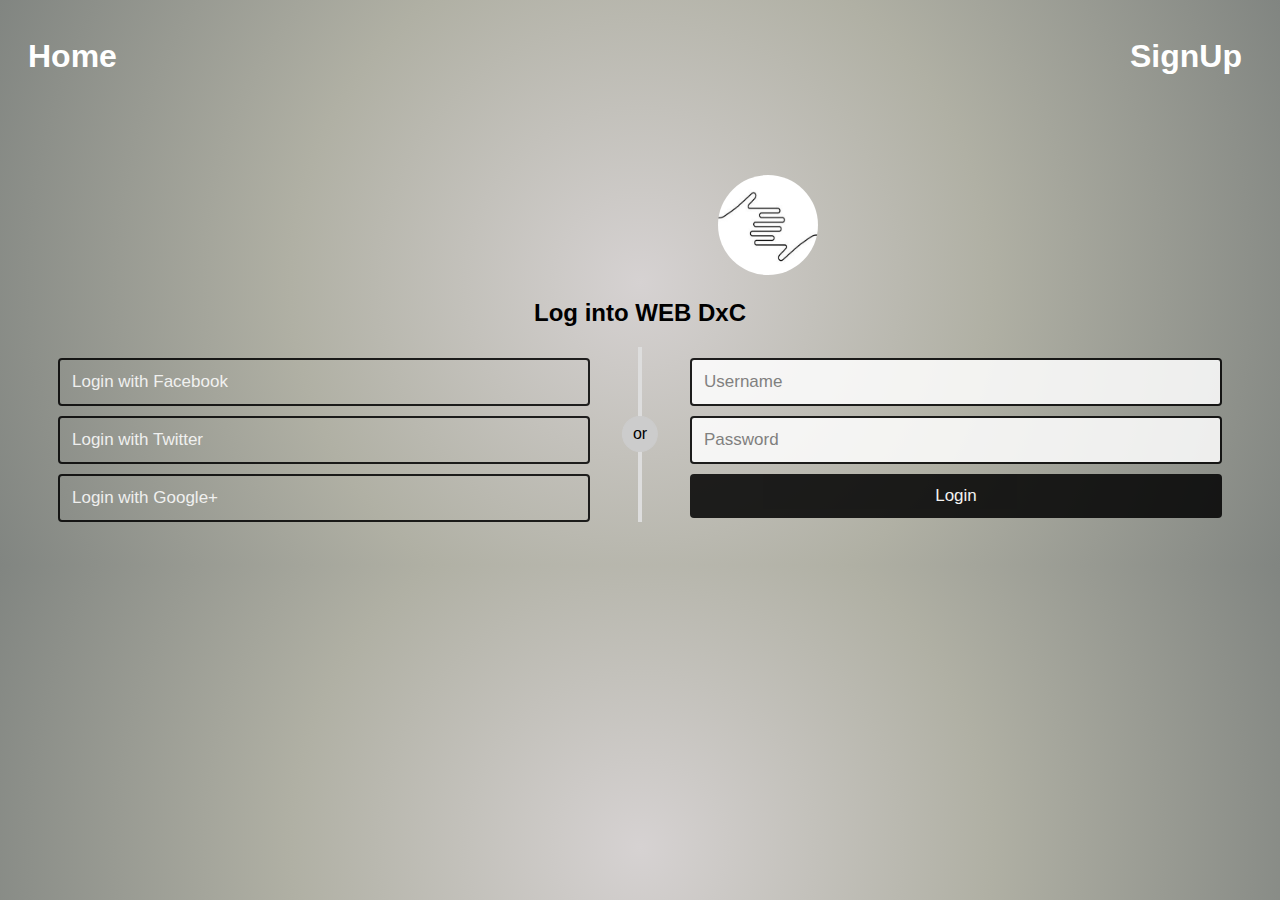
<file: LogIn.html>
<!DOCTYPE html>
<html lang="en">
<head>
    <meta charset="UTF-8">
    <meta http-equiv="X-UA-Compatible" content="IE=edge">
    <meta name="viewport" content="width=device-width, initial-scale=1.0">
    <link rel="stylesheet" href="LogIn.css">
    <script src="https://ajax.googleapis.com/ajax/libs/jquery/3.5.1/jquery.min.js"></script>
    <title>Log In</title>
</head>
<body>
 
    <section class="b11">
        <h1><a  href="Index.html">Home</a></h1>
        <h1 style="float: right;"><a href="SignUp.html">SignUp</a></h1>

    </section>
    <div class="container">
        <form >
          <div class="row">
              <img class="imgg" src="Foto/lolo.jpg" style="width: 100px;height: 100px;margin-left: 710px;" >
            <h2 style="text-align:center">Log into WEB DxC</h2>
            <div class="vl">
              <span class="vl-innertext">or</span>
            </div>
      
            <div class="col">
              <a href="https://www.facebook.com/login/" class="fb btn">
                <i class="fa fa-facebook fa-fw"></i> Login with Facebook
               </a>
              <a href="https://twitter.com/i/flow/login?input_flow_data=%7B%22requested_variant%22%3A%22eyJsYW5nIjoiZW4ifQ%3D%3D%22%7D" class="twitter btn">
                <i class="fa fa-twitter fa-fw"></i> Login with Twitter
              </a>
              <a href="https://accounts.google.com/signin/v2/identifier?service=CPanel&flowName=GlifWebSignIn&flowEntry=ServiceLogin" class="google btn"><i class="fa fa-google fa-fw">
                </i> Login with Google+
              </a>
            </div>
      
            <div class="col">
              <div class="hide-md-lg">
                <p>Or sign in manually:</p>
              </div>
      
              <input type="text" name="username" placeholder="Username" required style="border: 2px solid black;">
              <input type="password" name="password" placeholder="Password" required style="border: 2px solid black;">
              <input type="submit" value="Login">
            </div>
            
          </div>
        </form>
      </div>
      
      
</body>
</html>
</file>
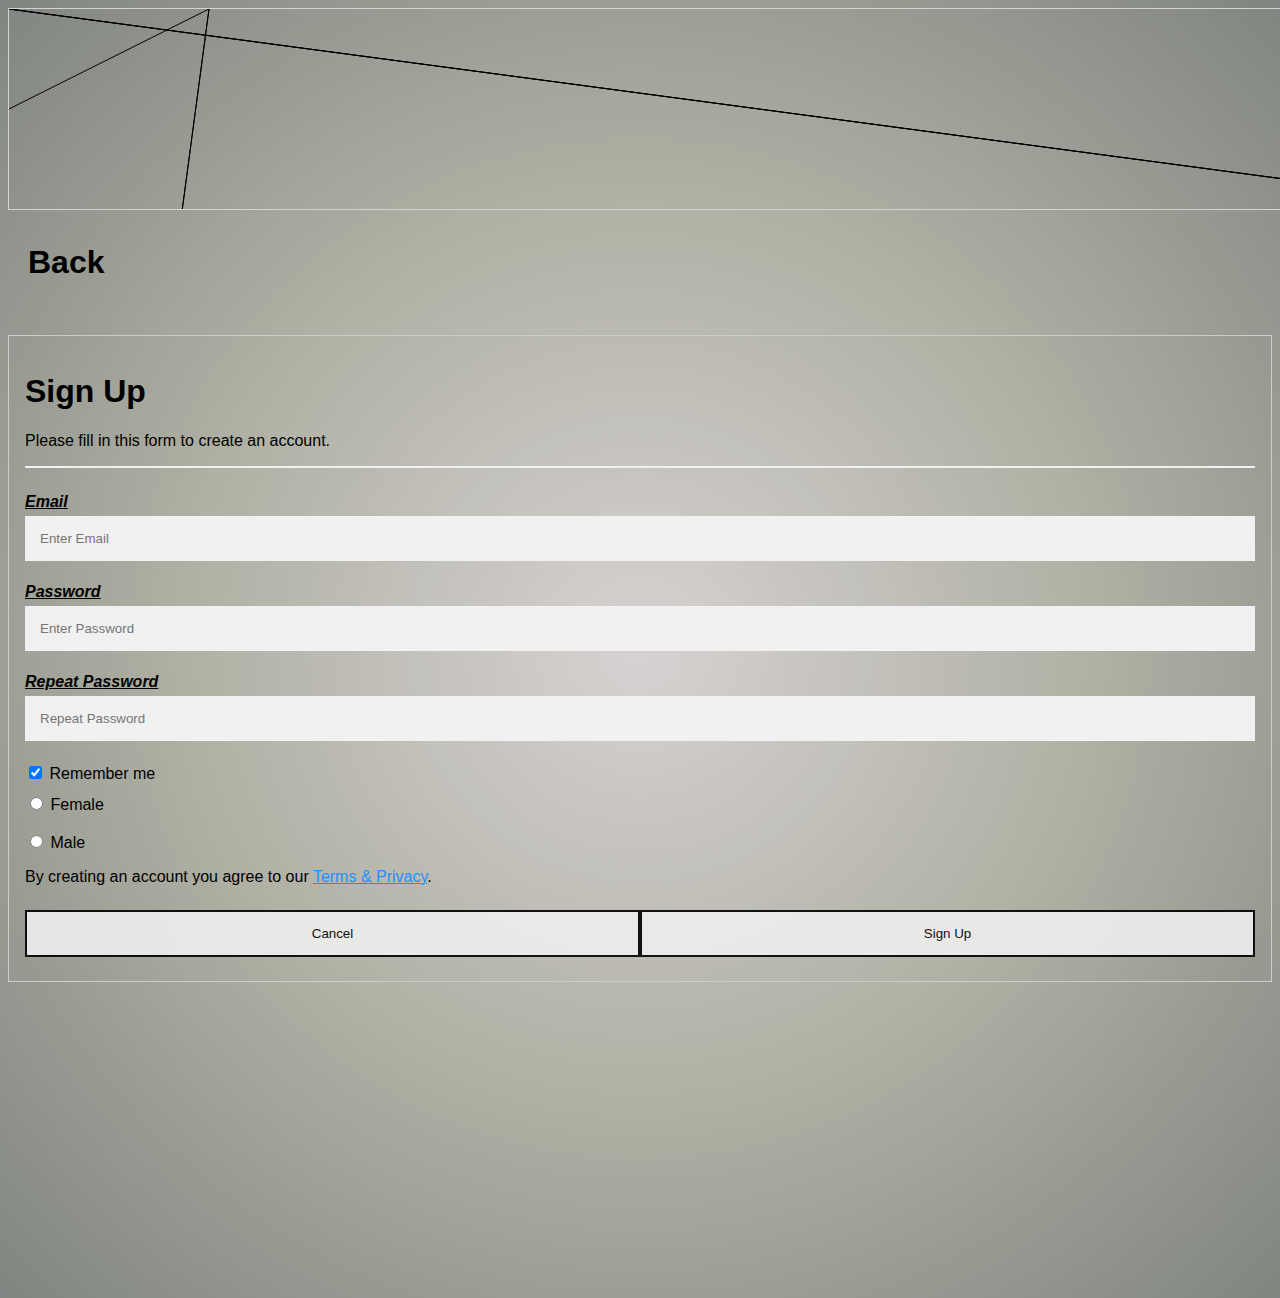
<file: SignUp.html>
<!DOCTYPE html>
<html lang="en">
<head>
    <meta charset="UTF-8">
    <meta http-equiv="X-UA-Compatible" content="IE=edge">
    <meta name="viewport" content="width=device-width, initial-scale=1.0">
    <link rel="stylesheet" href="SignUp.css">
    <title>Document</title>
    <script>
      function validateForm() {
      let x = document.forms["myForm"]["email"].value;
      if (x == "") {
        alert("Name must be filled out");
        return false;
      }
      let y = document.forms["myForm"]["psw"].value;
      if (y == "") {
        alert("Name must be filled out");
        return false;
      }
      let z = document.forms["myForm"]["psw-repeat"].value;
      if (z == "") {
        alert("Name must be filled out");
        return false;
      }
    }
    </script>
</head>
<body>
  <canvas id="myCanvas" width="1500" height="200" style="border:1px solid #d3d3d3;">
    Your browser does not support the HTML canvas tag.</canvas>
    
    <script>
    var c = document.getElementById("myCanvas");
    var ctx = c.getContext("2d");
    ctx.moveTo(0,0);
    ctx.lineTo(1500,200);
    ctx.stroke();
    </script>
    <section class="b11">
        <h1><a href="LogIn.html">Back</a></h1>
        

    </section>
   
    
    
    <script>
    var c = document.getElementById("myCanvas");
    var ctx = c.getContext("2d");
    ctx.moveTo(200,0);
    ctx.lineTo(0,1500);
    ctx.stroke();
    </script>
   
      
      <script>
      var c = document.getElementById("myCanvas");
      var ctx = c.getContext("2d");
      ctx.moveTo(200,0);
      ctx.lineTo(0,100);
      ctx.stroke();
      </script>
    <br>
    <br>
    <br>
    
    
<form action="/action_page.php" style="border:1px solid #ccc" name="myForm">
    <div class="container">
      <h1>Sign Up</h1>
      <p>Please fill in this form to create an account.</p>
      <hr>
  
      <label for="email"><b><i><u>Email</u></i></b></label>
      <input type="text" placeholder="Enter Email" name="email" required>
  
      <label for="psw"><b><i><u>Password</u></i></b></label>
      <input type="password" placeholder="Enter Password" name="psw" required>
  
      <label for="psw-repeat"><b><i><u>Repeat Password</u></i></b></label>
      <input type="password" placeholder="Repeat Password" name="psw-repeat" required>
      
      <label>
        <input type="checkbox" checked="checked" name="remember" style="margin-bottom:15px"> Remember me
      </label>
      <br>
      <input type="radio" id="female" name="sex" >
      <label for="female">Female</label><br>
      <br>
      <input type="radio" id="male" name="sex" >
      <label for="male">Male</label><br> 
      
      <p>By creating an account you agree to our <a href="#" style="color:dodgerblue">Terms & Privacy</a>.</p>
  
      <div class="clearfix">
        <button type="button" class="cancelbtn">Cancel</button>
        <button type="submit" class="signupbtn">Sign Up</button>
      </div>
    </div>
  </form>
   <canvas id="myCanvas" width="1500" height="200" >
    Your browser does not support the HTML canvas tag.</canvas>
 <canvas id="myCanvas" width="200" height="100" >
      Your browser does not support the HTML canvas tag.</canvas>
</body>
</html>
</file>
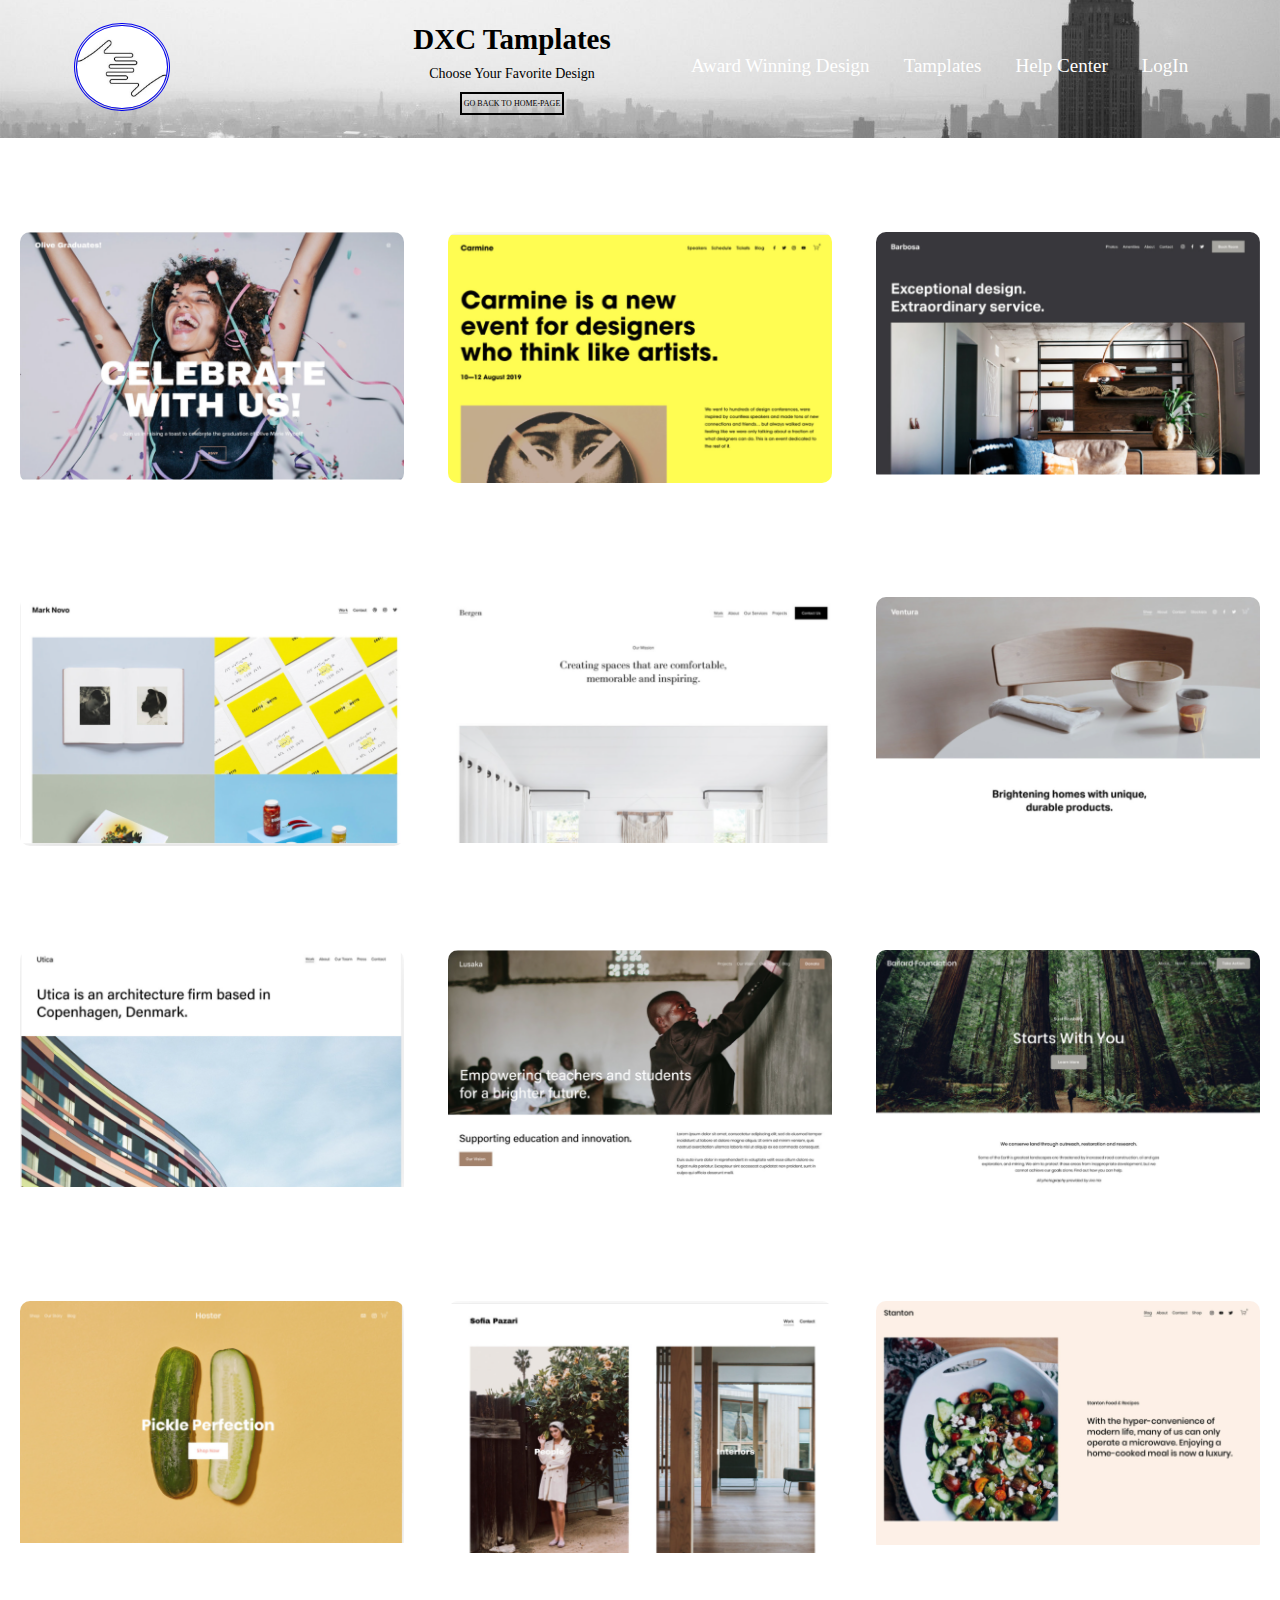
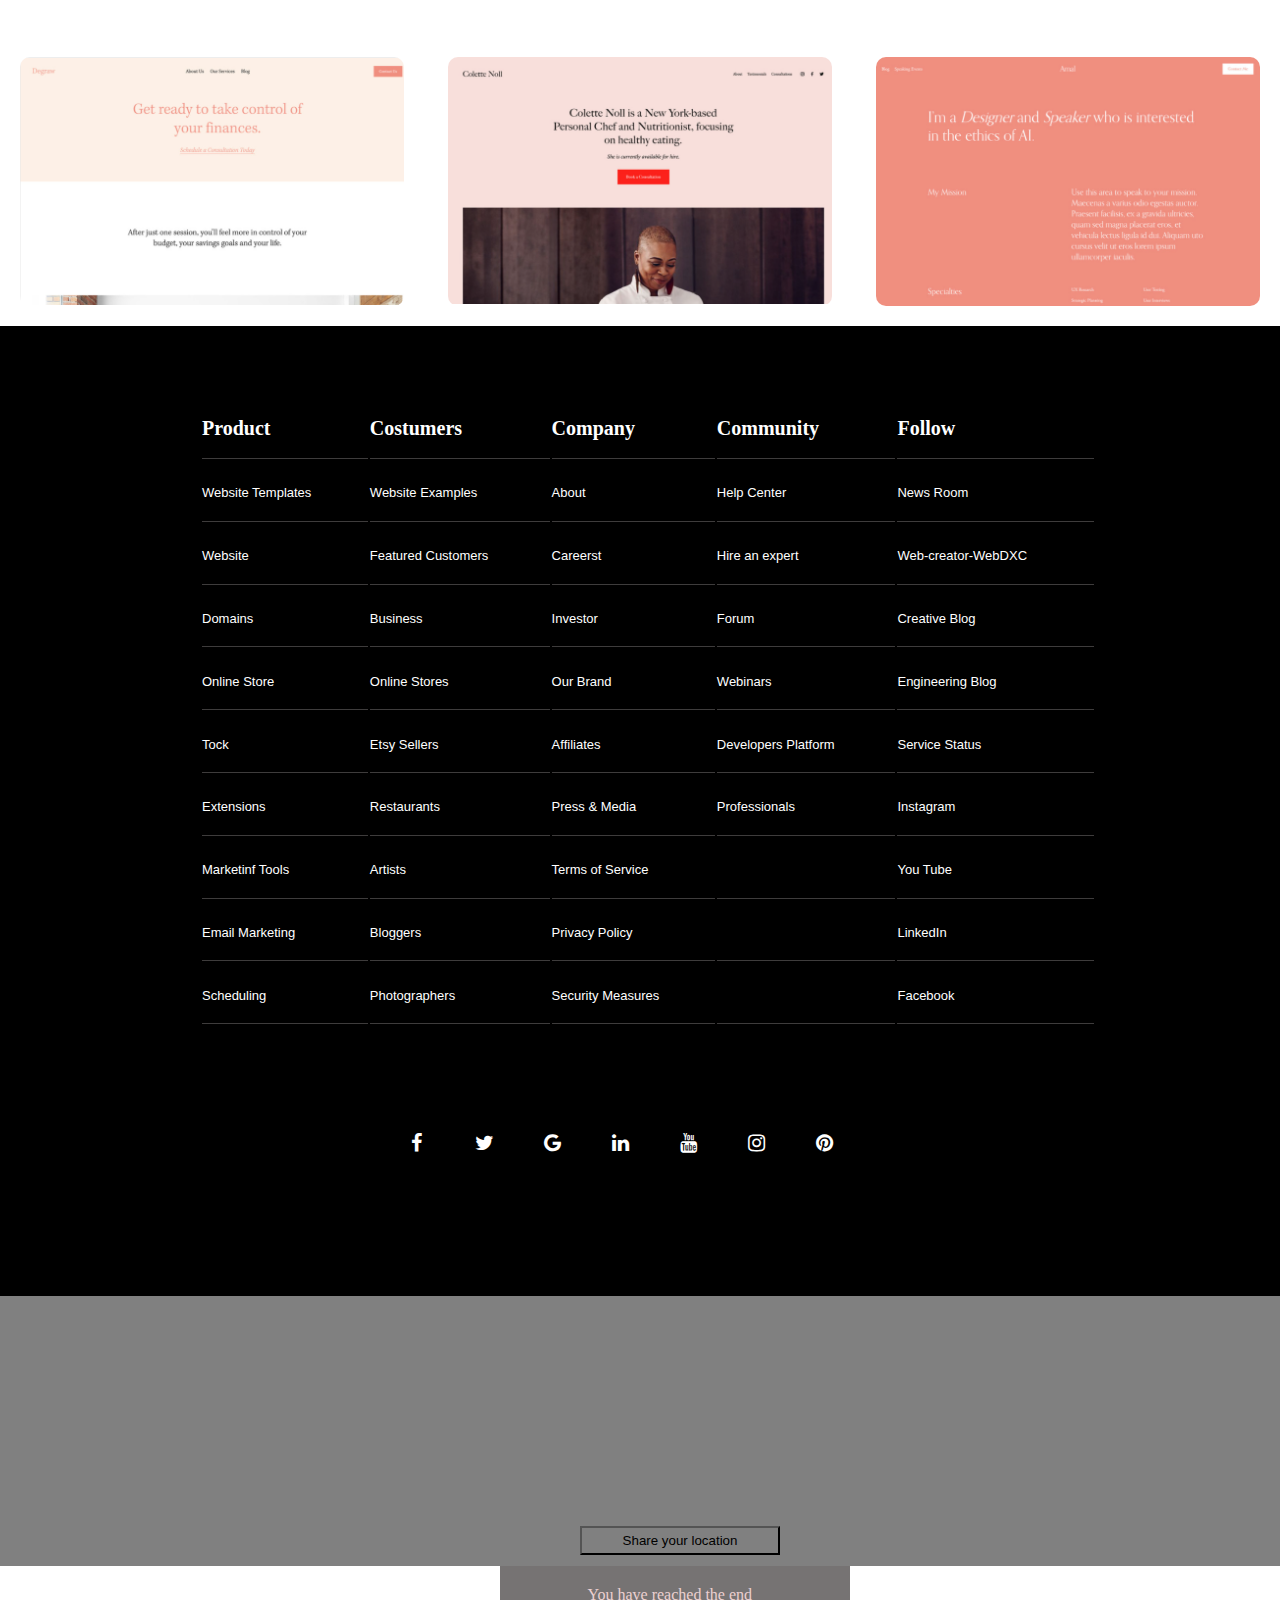
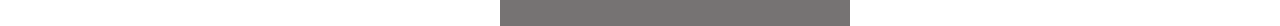
<file: tamplates.html>
<!DOCTYPE html>
<html lang="en">
<head>
    <meta charset="UTF-8">
    <meta http-equiv="X-UA-Compatible" content="IE=edge">
    <meta name="viewport" content="width=device-width, initial-scale=1.0">
    <title>Webpage-Tamplates</title>
    <link rel="stylesheet" href="https://cdnjs.cloudflare.com/ajax/libs/font-awesome/4.7.0/css/font-awesome.min.css">
<link rel="stylesheet" href="tamplates.css">
<script src="https://ajax.googleapis.com/ajax/libs/jquery/3.5.1/jquery.min.js"></script>

<script src="tamplates.js"></script>
</head>
<body>

    <!--Section i  headerit-->
<header>
    <section class="header">
<nav>
<a href="Index.html"><img src="Foto/lolo.jpg"></a>
<div class="nav-links">
<ul>
    <li>
        <a href="Award-Winning-Design.html">Award Winning Design</a>
    </li>
    <li>
        <a href="tamplates.html">Tamplates</a>
    </li>
    <li>
        <a href="Helpcenter.html">Help Center</a>
    </li>
    <li>
        <a href="LogIn.html" target="_blank">LogIn</a>
    </li>
</ul>
</div>
</nav>

<div class="text-box">
    <h1>
        <abbr  title="Design and Create"> DXC  </abbr>Tamplates
    </h1>
    <p id="demo">Choose your favorite design</p>
    <a href="Index.html" class="atextb">GO BACK TO HOME-PAGE</a>
</div>
</header>




    </section>
    <!--Section i llojeve te taamplates-->
<section class="tam">
   <div class="row">
     <div class="tam-col">
        <img src="Foto/tamspic/tam2.png">
        <div class="emri">
           <a class="jq1" href="#">Start with :<br> "WEEE"</a>
           <p class="pjq1">Design templates are pre-made designs and documents that can be customized.
            Templates are often designed to meet specific standards or specs so they’re consistent 
           between users and mediums. You can use pre-designed templates from template
            libraries and websites or create custom templates for future use.</p>
        </div>
     </div>

    <div class="tam-col">
        <img src="Foto/tamspic/hello2.png">
        <div class="emri">
        <a class="jq2"  href="#">Start with :<br> "ALMAR" </a>
        <p class="pjq2">Design templates are pre-made designs and documents that can be customized.
            Templates are often designed to meet specific standards or specs so they’re consistent 
           between users and mediums. You can use pre-designed templates from template
            libraries and websites or create custom templates for future use.</p>
        </div>
            </div>


            <div class="tam-col">
                <img src="Foto/tamspic/hello3.png">
                <div class="emri">
                    <a class="jq3"  href="#">Start with :<br> "DARIO"</a>
                    <p class="pjq3">Design templates are pre-made designs and documents that can be customized.
                        Templates are often designed to meet specific standards or specs so they’re consistent 
                       between users and mediums. You can use pre-designed templates from template
                        libraries and websites or create custom templates for future use.</p>
                </div>
                    </div>
</div>
</section>
 <!--Rreshti 2-->
<section class="tam2">
   
    
    <div class="row">
        <div class="tam-col">
    <img src="Foto/tamspic/tam4.png">
    <div class="emri">
        <a class="jq4"  href="#">Start with :<br>"PAZARI"</a>
        <p class="pjq4">Design templates are pre-made designs and documents that can be customized.
            Templates are often designed to meet specific standards or specs so they’re consistent 
           between users and mediums. You can use pre-designed templates from template
            libraries and websites or create custom templates for future use.</p>
    </div>
        </div>
    
        <div class="tam-col">
            <img src="Foto/tamspic/hello4.png">
            <div class="emri">
                <a class="jq5"  href="#">Start with :<br> "HESTER"</a>
                <p class="pjq5">Design templates are pre-made designs and documents that can be customized.
                    Templates are often designed to meet specific standards or specs so they’re consistent 
                   between users and mediums. You can use pre-designed templates from template
                    libraries and websites or create custom templates for future use.</p>
            </div>
                </div>
    
    
                <div class="tam-col">
                    <img src="Foto/tamspic/hello5.png">
                    <div class="emri">
                        <a class="jq6"  href="#">Start with :<br>"PALOMA"</a>
                        <p class="pjq6">Design templates are pre-made designs and documents that can be customized.
                            Templates are often designed to meet specific standards or specs so they’re consistent 
                           between users and mediums. You can use pre-designed templates from template
                            libraries and websites or create custom templates for future use.</p>
                    </div>
                        </div>
    
    
    
    </div>
 <!--Rreshti 3-->
   
    
        <div class="row">
            <div class="tam-col">
        <img src="Foto/tamspic/tam1.png">
        <div class="emri">
            <a class="jq7" href="#">Start with :<br>"VENTURA"</a>
            <p class="pjq7">Design templates are pre-made designs and documents that can be customized.
                Templates are often designed to meet specific standards or specs so they’re consistent 
               between users and mediums. You can use pre-designed templates from template
                libraries and websites or create custom templates for future use.</p>
        </div>
            </div>
        
            <div class="tam-col">
                <img src="Foto/tamspic/hello6.png">
                <div class="emri">
                    <a class="jq8"  href="#">Start with :<br>"LUSAKA"</a>
                    <p class="pjq8">Design templates are pre-made designs and documents that can be customized.
                        Templates are often designed to meet specific standards or specs so they’re consistent 
                       between users and mediums. You can use pre-designed templates from template
                        libraries and websites or create custom templates for future use.</p>
                </div>
                    </div>
        
        
                    <div class="tam-col">
                        <img src="Foto/tamspic/tam6.png">
                        <div class="emri">
                            <a class="jq9"  href="#">Start with :<br>"COLIMA"</a>
                            <p class="pjq9">Design templates are pre-made designs and documents that can be customized.
                                Templates are often designed to meet specific standards or specs so they’re consistent 
                               between users and mediums. You can use pre-designed templates from template
                                libraries and websites or create custom templates for future use.</p>
                        </div>
                            </div>
        
        </div>
          <!--Rreshti 4-->
    
        <div class="row">
            <div class="tam-col">
        <img src="Foto/tamspic/tamplate1.png">
        <div class="emri">
            <a class="jq10"  href="#">Start with :<br>"STANTON"</a>
            <p class="pjq10">Design templates are pre-made designs and documents that can be customized.
                Templates are often designed to meet specific standards or specs so they’re consistent 
               between users and mediums. You can use pre-designed templates from template
                libraries and websites or create custom templates for future use.</p>
        </div>
            </div>
        
            <div class="tam-col">
                <img src="Foto/tamspic/tamplate2.png">
                <div class="emri">
                    <a class="jq11" href="#">Start with :<br>"DEGRAW"</a>
                    <p class="pjq11">Design templates are pre-made designs and documents that can be customized.
                        Templates are often designed to meet specific standards or specs so they’re consistent 
                       between users and mediums. You can use pre-designed templates from template
                        libraries and websites or create custom templates for future use.</p>
                </div>
                    </div>
        
        
                    <div class="tam-col">
                        <img src="Foto/tamspic/tamplate4.png">
                        <div class="emri">
                            <a class="jq12"  href="#">Start with :<br> "SORIA"</a>
                            <p class="pjq12">Design templates are pre-made designs and documents that can be customized.
                                Templates are often designed to meet specific standards or specs so they’re consistent 
                               between users and mediums. You can use pre-designed templates from template
                                libraries and websites or create custom templates for future use.</p>
                        </div>
                            </div>
        
        </div>
         
     <!--Rreshti 5-->
        <div class="row">
            <div class="tam-col">
        <img src="Foto/tamspic/tamplate6.png">
        <div class="emri">
            <a class="jq13" href="#">Start with :<br> "ALAMEDA"</a>
        </div>
            </div>
        
            <div class="tam-col">
                <img src="Foto/tamspic/tamplate7.png">
                <div class="emri">
                    <a class="jq14" href="#">Start with :<br> "AMAL"</a>
                </div>
                    </div>
        
        
                    <div class="tam-col">
                        <img src="Foto/tamspic/tamplate3.png">
                        <div class="emri">
                            <a class="jq15" href="#">Start with :<br> "NOLL"</a>
                        </div>
                            </div>

        </div>
        </section>

<section id="au">




    
</section>

          <!--FOOTER-->
          <footer class="footer">
            <table>
                <tr>
                    <th>Product</th>
                    <th>Costumers</th>
                    <th>Company</th>
                    <th>Community</th>
                    <th>Follow</th>
                </tr>
                <tr>
                    <td><a href="#">Website Templates</a></td>
                    <td><a href="#">Website Examples</a></td>
                    <td><a href="#">About</a></td>
                    <td><a href="#">Help Center</a></td>
                    <td><a href="#">News Room</a></td>
                </tr>
                <tr>
                    <td><a href="#">Website</a></td>
                    <td><a href="#">Featured Customers</a></td>
                    <td><a href="#">Careerst</a></td>
                    <td><a href="#">Hire an expert</a></td>
                    <td><a href="#">Web-creator-WebDXC</a></td>
                </tr>
                <tr>
                    <td><a href="#">Domains</a></td>
                    <td><a href="#">Business</a></td>
                    <td><a href="#">Investor</a></td>
                    <td><a href="#">Forum</a></td>
                    <td><a href="#">Creative Blog</a></td>
                </tr>
                <tr>
                    <td><a href="#">Online Store</a></td>
                    <td><a href="#">Online Stores</a></td>
                    <td><a href="#">Our Brand</a></td>
                    <td><a href="#">Webinars</a></td>
                    <td><a href="#">Engineering Blog</a></td>
                </tr>
                <tr>
                    <td><a href="#">Tock</a></td>
                    <td><a href="#">Etsy Sellers</a></td>
                    <td><a href="#">Affiliates</a></td>
                    <td><a href="#">Developers Platform</a></td>
                    <td><a href="#">Service Status</a></td>
                </tr>
                <tr>
                    <td><a href="#">Extensions</a></td>
                    <td><a href="#">Restaurants</a></td>
                    <td><a href="#">Press & Media</a></td>
                    <td><a href="#">Professionals</a></td>
                    <td><a href="#">Instagram</a></td>
                </tr>
                <tr>
                    <td><a href="#">Marketinf Tools</a></td>
                    <td><a href="#">Artists</a></td>
                    <td><a href="#">Terms of Service</a></td>
                    <td style="background-color:black;"></td>
                    <td><a href="#">You Tube</a></td>
                </tr>
                <tr>
                    <td><a href="#">Email Marketing</a></td>
                    <td><a href="#">Bloggers</a></td>
                    <td><a href="#">Privacy Policy</a></td>
                    <td style="background-color:black;"></td>
                    <td><a href="#">LinkedIn</a></td>
                </tr>
                <tr>
                    <td><a href="#">Scheduling</a></td>
                    <td><a href="#">Photographers</a></td>
                    <td><a href="#">Security Measures</a></td>
                    <td style="background-color:black;"></td>
                    <td><a href="#">Facebook</a></td>
                </tr>
            </table>
            <section class="section">
            <a href="#" class="fa fa-facebook"></a>
            <a href="#" class="fa fa-twitter"></a>
            <a href="#" class="fa fa-google"></a>
            <a href="#" class="fa fa-linkedin"></a>
            <a href="#" class="fa fa-youtube"></a>
            <a href="#" class="fa fa-instagram"></a>
            <a href="#" class="fa fa-pinterest"></a>
        </section>
          </footer>
          <section id="geo">
            <div id="wraper">
                <iframe src="https://www.google.com/maps/embed?pb=!1m18!1m12!1m3!1d187813.94242086154!2d21.027075016406243!3d42.6487907!2m3!1f0!2f0!3f0!3m2!1i1024!2i768!4f13.1!3m3!1m2!1s0x13549ec1b6ecb2c1%3A0x7f0893730efce187!2sFakulteti%20Teknik!5e0!3m2!1sen!2sus!4v1610820467913!5m2!1sen!2sus"
                 width="100%" height="80%" frameborder="0" style="border:0;" allowfullscreen="" aria-hidden="false" tabindex="0"></iframe>
         
        
           <button id="loc">Share your location</button>
           <div id="output"></div>
        </div>
           
           
           
           <script>
           
           $("#loc").click(function(){
        
             if(navigator.geolocation){
           navigator.geolocation.getCurrentPosition(function(position){
           console.log(position);
           alert("You have shared your location with us!! :) ");   
           });
           }
           else
           {
           console.log("Geolocation is not suported");
           }
           });
        
           </script>
        
           </section>
<div id="end"><p>You have reached the end </p></div>

<script>
    
$(".pjq1").hide();

$(document).ready(function(){
    $(".jq1").click(function(){
        $(".pjq1").show();
    });
    $(".pjq1").mouseleave(function(){
        $(".pjq1").hide();
    });
});


$(".pjq2").hide();

$(document).ready(function(){
    $(".jq2").click(function(){
        $(".pjq2").show();
    });
    $(".pjq2").mouseleave(function(){
        $(".pjq2").hide();
    });
});

$(".pjq3").hide();

$(document).ready(function(){
    $(".jq3").click(function(){
        $(".pjq3").show();
    });
    $(".pjq3").mouseleave(function(){
        $(".pjq3").hide();
    });
});


$(".pjq4").hide();

$(document).ready(function(){
    $(".jq4").click(function(){
        $(".pjq4").show();
    });
    $(".pjq4").mouseleave(function(){
        $(".pjq4").hide();
    });
});


$(".pjq5").hide();

$(document).ready(function(){
    $(".jq5").click(function(){
        $(".pjq5").show();
    });
    $(".pjq5").mouseleave(function(){
        $(".pjq5").hide();
    });
});


$(".pjq6").hide();

$(document).ready(function(){
    $(".jq6").click(function(){
        $(".pjq6").show();
    });
    $(".pjq6").mouseleave(function(){
        $(".pjq6").hide();
    });
});


$(".pjq7").hide();

$(document).ready(function(){
    $(".jq7").click(function(){
        $(".pjq7").show();
    });
    $(".pjq7").mouseleave(function(){
        $(".pjq7").hide();
    });
});


$(".pjq8").hide();

$(document).ready(function(){
    $(".jq8").click(function(){
        $(".pjq8").show();
    });
    $(".pjq8").mouseleave(function(){
        $(".pjq8").hide();
    });
});


$(".pjq9").hide();

$(document).ready(function(){
    $(".jq9").click(function(){
        $(".pjq9").show();
    });
    $(".pjq9").mouseleave(function(){
        $(".pjq9").hide();
    });
});


$(".pjq10").hide();

$(document).ready(function(){
    $(".jq10").click(function(){
        $(".pjq10").show();
    });
    $(".pjq10").mouseleave(function(){
        $(".pjq10").hide();
    });
});


$(".pjq11").hide();

$(document).ready(function(){
    $(".jq11").click(function(){
        $(".pjq11").show();
    });
    $(".pjq11").mouseleave(function(){
        $(".pjq11").hide();
    });
});


$(".pjq12").hide();

$(document).ready(function(){
    $(".jq12").click(function(){
        $(".pjq12").show();
    });
    $(".pjq12").mouseleave(function(){
        $(".pjq12").hide();
    });
    
});

//---------------------------------------------------------------

$(document).ready(function()
{
    $(".pjq1").click(function()
    {
     
  location.replace("LogIn.html")

    });

});

$(document).ready(function()
{
    $(".pjq2").click(function()
    {
     
  location.replace("LogIn.html")

    });
});
$(document).ready(function()
{
    $(".pjq3").click(function()
    {
     
  location.replace("LogIn.html")

    });
});
$(document).ready(function()
{
    $(".pjq4").click(function()
    {
     
  location.replace("LogIn.html")

    });
});
$(document).ready(function()
{
    $(".pjq5").click(function()
    {
     
  location.replace("LogIn.html")

    });
});
$(document).ready(function()
{
    $(".pjq6").click(function()
    {
     
  location.replace("LogIn.html")

    });
});
$(document).ready(function()
{
    $(".pjq7").click(function()
    {
     
  location.replace("LogIn.html")

    });
});
$(document).ready(function()
{
    $(".pjq8").click(function()
    {
     
  location.replace("LogIn.html")

    });
});
$(document).ready(function()
{
    $(".pjq9").click(function()
    {
     
  location.replace("LogIn.html")

    });
});
$(document).ready(function()
{
    $(".pjq10").click(function()
    {
     
  location.replace("LogIn.html")

    });
});
$(document).ready(function()
{
    $(".pjq11").click(function()
    {
     
  location.replace("LogIn.html")

    });
});
$(document).ready(function()
{
    $(".pjq12").click(function()
    {
     
  location.replace("LogIn.html")

    });
});

</script>



</body>
</html>
</file>
<file: Award-Winning-Design.css>
*{
    margin: 0;
    padding: 0;
    font-family:Arial, Helvetica, sans-serif;
}




/*Header*/
.header{

width: 100%;

}

nav{
    display: flex;
    padding: 2% 6%;
    justify-content: space-between;
    align-items: center;
}
nav img{
    width: 90px;
    border-radius: 50%;
    outline-style: double;
}

.nav-links{
 flex: 1;
    text-align: right;

}

.nav-links ul li {
    list-style: none;
    display: inline-block;
    padding: 10px 15px;
    position: relative;

}

.nav-links ul li a{
    color: black;
    text-decoration: none;
    font-size: 20px;
      
}

.nav-links ul li::after{
content:'';
width: 0%;  
height: 5px;
background-color: rgb(32, 31, 31);
display: block;
margin: auto;
transition: 0.5s;
}
.nav-links ul li:hover::after{
    width: 100%;
}

/*HYRJA*/
.hyrja
{
    width:100%;
    height: 40vh;
}
.hyrja div{
    display: inline-block;
}


.hyrja .h1
{
    float: left;
   text-align: left;
   padding-left: 50px;
   padding-top: 10px;
   width: 46%;
}
.hyrja .h1 h1{
    padding-top: 50px;
    font-size: 80px;
    
}
.hyrja .h2
{
    float: right;
   text-align: left;
   padding-top: 100px;
   padding-left: 50px;
   width: 46%;
}
.hyrja .h2 p{
    font-size: 20px;
}

/*MAKE A WEB FASTER*/
.fast-web{
    width: 100%;
    height: 145vh;
    background-color: #31302c;
}

.fast-web h1{
    color: white;
    text-align: center;
    font-size: 60px;
    padding-top: 20px;
    padding-bottom: 50px;
}

.fast-web h4{
    color: white;
    text-align: center;
 
}

.fast-web img{
    padding-left: 310px;
    padding-top: 20px;
}

/*DESIGN OPTIONS*/
.design
{
    width: 100%;
    height: 100vh;
    
}
.design h1{
    
    text-align: center;
    font-size: 60px;
    padding-top: 20px;
    padding-bottom: 50px;
}
.design h4{
    text-align: center;
    font-size: 25px;
}
.design img{
    padding-left: 310px;
    padding-top: 20px;
}

.design
{
    width: 100%;
    height: 110vh;
    
}
.design h1{
    
    text-align: center;
    font-size: 60px;
    padding-top: 20px;
    padding-bottom: 50px;
}
.design h4{
    text-align: center;
    font-size: 25px;
}
.design img{
    padding-left: 310px;
    padding-top: 20px;
}


/*DESIGN OPTIONS*/
.layout
{
    width: 100%;
    height: 110vh;
    background-color: #8e82a0;
    color: white;
}
.layout h1{
    
    text-align: center;
    font-size: 60px;
    padding-top: 20px;
    padding-bottom: 50px;
}
.layout h4{
    text-align: center;
    font-size: 25px;
}
.layout img{
    padding-left: 310px;
    padding-top: 20px;
}

.layout
{
    width: 100%;
    height: 98vh;
    
}
.layout h1{
    
    text-align: center;
    font-size: 60px;
    padding-top: 20px;
    padding-bottom: 50px;
}
.layout h4{
    text-align: center;
    font-size: 25px;
}
.layout img{
    padding-left: 310px;
    padding-top: 20px;
}

/*Idete*/

.idete {
    text-align: center;
    height: 140vh;
    width: 100%;
    position: fixed;
}
.idete div{
    display: inline-block;
}

.idete .idete2, .idete .idete1 {
    width:48%;
    height: 55vh;
    padding-top:50px ;
}
.idete .idete2 h1,.idete .idete2 h4, .idete .idete1 h1,.idete .idete1 h4{
    padding-top: 30px;
  
}

/*KOMENTET*/

.komente {
    background-color: #47494c;
    width: 100%;
    height: 80vh;
    color: white;
  
}
.komente .k1 h1{
    font-family:'Franklin Gothic Medium', 'Arial Narrow', Arial, sans-serif
}
/* .komente div{
    display: inline-block;
} */
.komente .k1{
   
    /* width:48%;
    padding-top:50px ;
    margin-top: 100px; */
    width: 50%;
  height: 100%;
  float: left;
   
    
}
.komente .k2 {
    /* width:48%;
    height: 60vh;
    padding-left:48px ;
    padding-top:80px ; */

    width: 50%;
    height: 100%;
    float: left;
 
}

.k2 img
{
    height: 350px;
    width: 100px;
margin-top: 100px;
margin-left: 50px;
}
.k1 ul
{
    margin-top: 150px;
    position: absolute;
    transform: translateX(50%);
   
}
.k1 button
{
    background-color: gray;
    color: white;
}
#hellobtn
{
    margin-top: 500px;
    margin-left:35%;
    width: 200px;
    
}
#hellobtn2
{
  margin-top:20px ;
  margin-left:35%;
    width: 200px;
}

/*GRID*/
.boxi{
    height: 100hx;
    border: #31302c aolid 2 px;
    width: 300px;
    box-shadow: 2px 2px 30px rgba(0,0,0,0.2);
    border-radius: 10px;
    overflow: hidden;
    position: absolute;
    left: 50%;
    top: 750%;
    transform: translate(-50%,-50%);
}
.slide-img{
    height:450px;
}
.slide-img img{
    width: 100%;
    height: 100%;
    object-fit:cover;

}
/*Footer*/
.footer{
    padding-top: 70px;
    background-color: black;
    height: 100vh;
}
.footer table{
    width: 70%;
    height: 70vh;
    font-size: 20px;
    background-color: black;
    color: white;
    margin:0px 100px 100px 200px;
    
   
}

.footer table th{
    text-align: left;
    
}
.footer table a{
    text-decoration:none ;
    color: white;
    font-size: 13px;
    font-family: 'Lucida Sans', 'Lucida Sans Regular', 'Lucida Grande', 'Lucida Sans Unicode', Geneva, Verdana, sans-serif;
    
}

.footer table td:hover{
    color: grey;
    background-color: rgba(128, 128, 128, 0.211);

}
.footer th,  td{
    border-collapse: collapse;
    border-bottom: 0.5px solid rgb(62, 60, 60);
}
.section
{
    padding-left: 30%;
}
.fa {
    padding: 20px;
    font-size: 100px;
    width: 30px;
    text-align: center;
    text-decoration: none;
    margin: 5px 5px 100px;
    border-radius: 50%;
  }
  
.fa:hover {
    opacity: 0.7;
}

.fa-facebook ,.fa-twitter,.fa-google,.fa-linkedin,.fa-youtube,.fa-instagram,.fa-pinterest{
  background: rgba(0, 0, 0, 0.095);
  color: white;
  width: 30px;
}
/*Footer*/
.footer{
    padding-top: 70px;
    background-color: black;
    height: 100vh;
}
.footer table{
    width: 70%;
    height: 70vh;
    font-size: 20px;
    background-color: black;
    color: white;
    margin:0px 100px 100px 200px;
    
   
}

.footer table th{
    text-align: left;
    
}
.footer table a{
    text-decoration:none ;
    color: white;
    font-size: 13px;
    font-family: 'Lucida Sans', 'Lucida Sans Regular', 'Lucida Grande', 'Lucida Sans Unicode', Geneva, Verdana, sans-serif;
    
}

.footer table td:hover{
    color: grey;
    background-color: rgba(128, 128, 128, 0.211);

}
.footer th,  td{
    border-collapse: collapse;
    border-bottom: 0.5px solid rgb(62, 60, 60);
}
.section
{
padding-left: 30%;
}
.fa {
padding: 20px;
font-size: 100px;
width: 30px;
text-align: center;
text-decoration: none;
margin: 5px 5px 100px;
border-radius: 50%;
}

.fa:hover {
opacity: 0.7;
}

.fa-facebook ,.fa-twitter,.fa-google,.fa-linkedin,.fa-youtube,.fa-instagram,.fa-pinterest{
background: rgba(0, 0, 0, 0.095);
color: white;
width: 30px;
}



#wraper{
    width: 100%;
    height: 270px;
    background-color: gray;

}
#wraper button
{
    margin-left:600px;
    width: 200px;
    margin-top: 10px;
    
    padding: 5px;
    background-color: grey;


}
</file>
<file: helpcenter.css>
nav{
    display: flex;
    padding: 2% 6%;
    justify-content: space-between;
    align-items: center;
}
nav img{
    width: 90px;
    border-radius: 50%;
    outline-style: double;
    transition:transform 2s;
  
}
nav img:hover{
   transform: rotateX(240deg);
}

.nav-links{
    
    flex: 1;
    text-align: right;
}

.nav-links ul li {
    list-style: none;
    display: inline-block;
    padding: 10px 15px;
    position: relative;
}

.nav-links ul li a{
    color: white;
    text-decoration: none;
    font-size: 19px;
}

.nav-links ul li::after{
content:'';
width: 0%;  
height: 5px;
background-color: rgb(32, 31, 31);
display: block;
margin: auto;
transition: 0.5s;
}
.nav-links ul li:hover::after{
    width: 100%;
}

/*texti ne header*/
.text-box{
    width: 30%;
    position:absolute;
    top: 50%;
    left: 15%;
    transform: translate(-50%,-50%);
    text-align: center;

}

.text-box h1{
    font-size: 50px;
    color: white;
    border: 1px solid;
    margin-left: 25px;
    padding: 10px;
    box-shadow: 10px 10px;
}


.text-box h1 abbr{
    text-decoration: none;
}



/*PRODUKTI*/

.Product
{
    width: 100%;
    height: 50vh;
   background-color: gray;
    padding: 0%;
    display: flex;
    animation-name: keyy;
    animation-duration: 10s;
    animation-iteration-count: infinite;


}


@keyframes keyy {
    0%{background-color: gray;}
    15%{background-color: rgb(74, 72, 72);}
   30%{background-color: rgb(35, 35, 35);}
   45%{background-color: black;}
   60%{background-color: rgb(35, 35, 35);}
   75%{background-color: rgb(74, 72, 72);}
   100%{background-color: gray;}
}

.Product div
{
margin:0%;
   width: 24%;
   top: 50%;
   left: 20%;
   text-align: center;
}
.pro
{
    margin:30px;

}
.pro img {
padding-bottom: 20px;
    padding-top: 30px;
    padding-left: 60px;
    max-width: 300px;
    display: block;
}

.pro a{
    color: aliceblue;
    text-decoration: none;
    font-size: 13px;
    font-family:Georgia, 'Times New Roman', Times, serif;
    line-height:25px;
}
.pro a:hover{
  color: black;

}
.pro h3
{
    color: aliceblue;
    font-size:20px;
    font-family:Georgia, 'Times New Roman', Times, serif;
}


.guide
{
    background-image: linear-gradient(to bottom left, grey, black);
    width: 100%;
    height: 110vh;
   
}
.guide div{
    display: inline-block;
}

.topics
{
    width:57%;
    
}
.guide h1
{
  font-size: 30px;
  font-family: Verdana, Geneva, Tahoma, sans-serif;
   margin-left: 35px;
 padding-top: 20px;}

.con1 h3{
    padding-bottom: 20px;
}
.con1
{
    margin-top: 30px;
    margin-right: 30px;
    margin-left: 30px;
    padding: 15px;
  background-color: rgb(172, 180, 182);
    width: 20%;
    display: inline-block;
}
.con1 a{

    text-decoration: none;
    color: black;
}
.con1 a:hover
{
    color:rgb(118, 104, 115);
   
}

.videos
{

    width: 38%;
    border-left:2px solid rgb(114, 111, 111);
   
}
h2{
    font-family: Verdana, Geneva, Tahoma, sans-serif;
    font-size: 33px;
    padding-bottom: 20px;
    padding-top: 15px;
    margin-left:80px ;
    
}

.videos video
{
    margin-left: 50px;
    width: 175px;
    padding-bottom: 60px;

}
.videos ul
{
    list-style: none;
}
.videos a {
    text-decoration: none;
}

.videos h4{
    float: right;

    margin-right: 50px;
    margin-top: 60px;
    color: rgb(213, 208, 208);
    font-size: 18px;
    font-family: Verdana, Geneva, Tahoma, sans-serif;
} 

#inn
{
    height: 250px;
    padding-top: 30px;
    background-color: gray;

}

#inn h1
{
    font-family: Verdana, Geneva, Tahoma, sans-serif;
    font-size: 20px;
    padding-bottom: 30px;
    padding-top: 15px;
    margin-left:80px ;
    
}

#info{
margin-left: 50px;
width: 90%;
resize: both;
overflow: auto;
outline: 5px dashed black;
outline-offset: 5px;
}

#ph
{
    height: 80px;
    background-color: rgb(57, 57, 57);
    
    padding:10px;
    padding-bottom: 5px;

}

#draganddrop
{
    height: 250px;
    background-color: rgb(57, 57, 57);;
    padding-top: 15px;
    display: flex;

}

#dr1
{
    margin-left:300px;
}
#dr1,#dr2
{
    border: 10px solid ;
    border-image: url(Foto/lolo.jpg) 30 round;
    margin-bottom: 50px;
    margin-right: 15px;
    width: 350px;
    height: 90%;


}

#draganddrop img
{
    margin-top:15px;
     margin-left: 30px;
    border-radius: 5%;
}








/*Footer*/
.footer{
    padding-top: 70px;
    background-color: black;
    height: 100vh;
}
.footer table{
    width: 70%;
    height: 70vh;
    font-size: 20px;
    background-color: black;
    color: white;
    margin:0px 100px 100px 200px;
    
   
}

.footer table th{
    text-align: left;
    
}
.footer table a{
    text-decoration:none ;
    color: white;
    font-size: 13px;
    font-family: 'Lucida Sans', 'Lucida Sans Regular', 'Lucida Grande', 'Lucida Sans Unicode', Geneva, Verdana, sans-serif;
    
}

.footer table td:hover{
    color: grey;
    background-color: rgba(128, 128, 128, 0.211);

}
.footer th,  td{
    border-collapse: collapse;
    border-bottom: 0.5px solid rgb(62, 60, 60);
}
.section
{
    padding-left: 30%;
}
.fa {
    padding: 20px;
    font-size: 100px;
    width: 30px;
    text-align: center;
    text-decoration: none;
    margin: 5px 5px 100px;
    border-radius: 50%;
  }
  
.fa:hover {
    opacity: 0.7;
}

.fa-facebook ,.fa-twitter,.fa-google,.fa-linkedin,.fa-youtube,.fa-instagram,.fa-pinterest{
  background: rgba(0, 0, 0, 0.095);
  color: white;
  width: 30px;
}

#wraper{
    width: 100%;
    height: 270px;
    background-color: gray;

}
#wraper button
{
    margin-left:600px;
    width: 200px;
    margin-top: 10px;
    
    padding: 5px;
    background-color: grey;


}
</file>
<file: LogIn.css>
body {
    font-family: Arial, Helvetica, sans-serif;
    background-image: radial-gradient(circle, rgb(214, 210, 210), rgb(176, 176, 164), rgb(129, 133, 129));
   
  }
  
  * {
    box-sizing: border-box;
  }
  img{

      border-radius: 50%;
  }
  .b11 h1{
    display: inline-block;
    margin: 30px 0px 0px 20px;
    margin-right: 30px;
  }

  .b11 a{
      text-decoration: none;
      color:white;
  }
  
  
  .container {
    position: relative;
    padding: 100px 0 30px 0;
  } 
  
  
  input,
  .btn {
    width: 100%;
    padding: 12px;
    border: none;
    border-radius: 4px;
    margin: 5px 0;
    opacity: 0.85;
    display: inline-block;
    font-size: 17px;
    line-height: 20px;
    text-decoration: none; 
  }
  
  input:hover,
  .btn:hover {
    opacity: 1;
  }
  
  
  .fb , .twitter, .google{
    
    color: white;
    border: 2px solid black;
  }
  
  
  input[type=submit] {
    background-color: black;
    color: white;
    cursor: pointer;
  }
  
  input[type=submit]:hover {
    background-color: gray;
  }
  

  .col {
    float: left;
    width: 50%;
    margin: auto;
    padding: 0 50px;
    margin-top: 6px;
  }
  
  
  .row:after {
    content: "";
    display: table;
    clear: both;
  }
  

  .vl {
    position: absolute;
    left: 50%;
    transform: translate(-50%);
    border: 2px solid #ddd;
    height: 175px;
  }
  
  
  .vl-innertext {
    position: absolute;
    top: 50%;
    transform: translate(-50%, -50%);
    background-color: #ccc;
    border: 1px solid #ccc;
    border-radius: 50%;
    padding: 8px 10px;
  }
  
  
  .hide-md-lg {
    display: none;

  }
</file>
<file: SignUp.css>
body {
    font-family: Arial, Helvetica, sans-serif;
    background-image: radial-gradient(circle, rgb(214, 210, 210), rgb(176, 176, 164), rgb(129, 133, 129));
   
  }
  
  * {
    box-sizing: border-box;
  }
.b11 h1{
    display: inline-block;
    margin: 30px 0px 0px 20px;
    margin-right: 30px;
  }

  .b11 a{
      text-decoration: none;
      color:black;
  }
  

input[type=text], input[type=password] {
    width: 100%;
    padding: 15px;
    margin: 5px 0 22px 0;
    display: inline-block;
    border: none;
    background: #f1f1f1;
  }
  
  input[type=text]:focus, input[type=password]:focus {
    background-color: #ddd;
    outline: none;
  }
  
  hr {
    border: 1px solid #f1f1f1;
    margin-bottom: 25px;
  }
  
  /* Set a style for all buttons */
  button {
    border: 2px solid black;
    color: black;
    padding: 14px 20px;
    margin: 8px 0;
    border: none;
    cursor: pointer;
    width: 100%;
    opacity: 0.9;
  }
  
  button:hover {
    opacity:1;
  }
  
  /* Extra styles for the cancel button */
  .cancelbtn {
    padding: 14px 20px;
    border: black 2px solid;
  }
  .signupbtn{
      border: black 2px solid;
  }
  
  /* Float cancel and signup buttons and add an equal width */
  .cancelbtn, .signupbtn {
    float: left;
    width: 50%;
  }
  
  /* Add padding to container elements */
  .container {
    padding: 16px;
  }
  
  /* Clear floats */
  .clearfix::after {
    content: "";
    clear: both;
    display: table;
  }
</file>
<file: tamplates.css>
*{
    margin: 0;
    padding: 0;
}
.header{
min-height: 10vh;
width: 100%;
background-image:url(Foto/wp9572820.jpg);
background-position: center;
background-repeat: no-repeat;
background-size: cover;
position: relative;
}

nav{
    display: flex;
    padding: 2% 6%;
    justify-content: space-between;
    align-items: center;
 
}
nav img{
    width: 90px;
    border-radius: 50%;
    outline-style: double;


}
nav img:hover{
transform: scale(1.2,1.2);
}


.nav-links{
    flex: 1;
    text-align: right;

}

.nav-links ul li {
    list-style: none;
    display: inline-block;
    padding: 10px 15px;
    position: relative;

}

.nav-links ul li a{
    color: white;
    text-decoration: none;
    font-size: 19px;
      
}

.nav-links ul li::after{
content:'';
width: 0%;  
height: 5px;
background-color: rgb(32, 31, 31);
display: block;
margin: auto;
transition: 0.5s;
}
.nav-links ul li:hover::after{
    width: 100%;
}


.text-box{
    width: 30%;
    color: black;
    position:absolute;
    top: 50%;
    left: 40%;
    transform: translate(-50%,-50%);
    text-align: center;


}

.text-box h1{
    font-size: 29px;
}
.text-box h1 abbr
{
    text-decoration: none;
 
}
.text-box p{
    margin:10px 0 10px;
    font-size: 14px;
    color: black;
 
}
#demo
{
    text-transform: capitalize;

  
 
}

.atextb{
    display: inline-block;
    text-decoration: none;
    color: black;
    border: 2px solid black;
    padding: 5px 2px;
    font-size: 8px;
    background: transparent;
    position:relative;
    cursor: pointer;

}
.atextb:hover{
    border: 1px solid rgb(36, 34, 34);
    background: rgb(36, 34, 34);
    color: white;
    transition:1s;
}

/*------Section2----body-------*/
.tam
{
width: 100%;
margin: auto;
text-align: center;
padding-top: 10px;
/* background: rgb(44, 43, 43); */
}

.row
{
    margin-top: 5%;
    margin-bottom: 0%;
    display: flex;
    justify-content: space-between;
}
.tam-col
{
    flex-basis: 30%;
    border-radius: 10px;
    margin-bottom: 30px;
    position: relative;
    overflow: hidden;
    margin: 20px;

}

.tam-col img {
   
    width:100%;
    display: block;
}

.emri
{
    background: transparent;
    height: 100%;
    width: 100%;
    position: absolute;
    top: 0;
    left: 0;
    transition: 2s;

}

.emri:hover{
    background:gray;
}

.emri a
{
    width: 100%;
    font-weight:500;
    color: white;
    font-size: 26px;
    bottom: 0%;
    left:50%;
    transform: translateX(-50%);
    position: absolute;
    opacity: 0;
    transition:1s;
    text-decoration: none;

} 

.emri:hover a{
    color: rgb(5, 5, 5);
    bottom: 50%;
    opacity: 1;
}
.emri p
{
    width: 100%;
 
    color: white;
    font-size: 16px;
    top: 28%;
    left:50%;
    transform: translateX(-50%);
    position: absolute;
    text-decoration: none;
    /* opacity: 0; */
    background-color: black;
    padding:35px;


}


/*-----------------------------------------------------------------------------------------*/
.tam2
{
width: 100%;
margin: auto;
text-align: center;
padding-top: 10px;
/* background: rgb(44, 43, 43); */
}

/*-----Section2 ------footer---*/


/*Footer*/
.footer{
    padding-top: 70px;
    background-color: black;
    height: 100vh;
}
.footer table{
    width: 70%;
    height: 70vh;
    font-size: 20px;
    background-color: black;
    color: white;
    margin:0px 100px 100px 200px;
    
   
}

.footer table th{
    text-align: left;
    
}
.footer table a{
    text-decoration:none ;
    color: white;
    font-size: 13px;
    font-family: 'Lucida Sans', 'Lucida Sans Regular', 'Lucida Grande', 'Lucida Sans Unicode', Geneva, Verdana, sans-serif;
    
}

.footer table td:hover{
    color: grey;
    background-color: rgba(128, 128, 128, 0.211);

}
.footer th,  td{
    border-collapse: collapse;
    border-bottom: 0.5px solid rgb(62, 60, 60);
}
.section
{
    padding-left: 30%;
}
.fa {
    padding: 2px;
    font-size: 20px;
    width: 30px;
    text-align: center;
    text-decoration: none;
    margin: 5px 5px 100px;
    border-radius: 50%;
    margin-bottom: 150px;
  }
  
.fa:hover {
    opacity: 0.7;
}

.fa-facebook ,.fa-twitter,.fa-google,.fa-linkedin,.fa-youtube,.fa-instagram,.fa-pinterest{
  background: rgba(0, 0, 0, 0.095);
  color: white;
  width: 50px;
}


#end {
    margin-left:500px ;
    width: 350px;
    height: 60px;
    background-color: rgb(118, 115, 115);
    position: relative;
    animation-name: end;
    animation-duration: 4s;
    animation-iteration-count: infinite;

  }
  #end p{
color: rgb(236, 208, 208);
position: absolute;
left: 25%;
padding-top: 20px;

  }

  @keyframes end {
    0%   {background-color:rgb(83, 80, 80);top:0px;}
    10%  {background-color:rgb(7, 7, 8);top:20px;}

  }

  #wraper{
    width: 100%;
    height: 270px;
    background-color: gray;

}
#wraper button
{
    margin-left:580px;
    width: 200px;
    margin-top: 10px;
    
    padding: 5px;
    background-color: grey;


}
</file>
